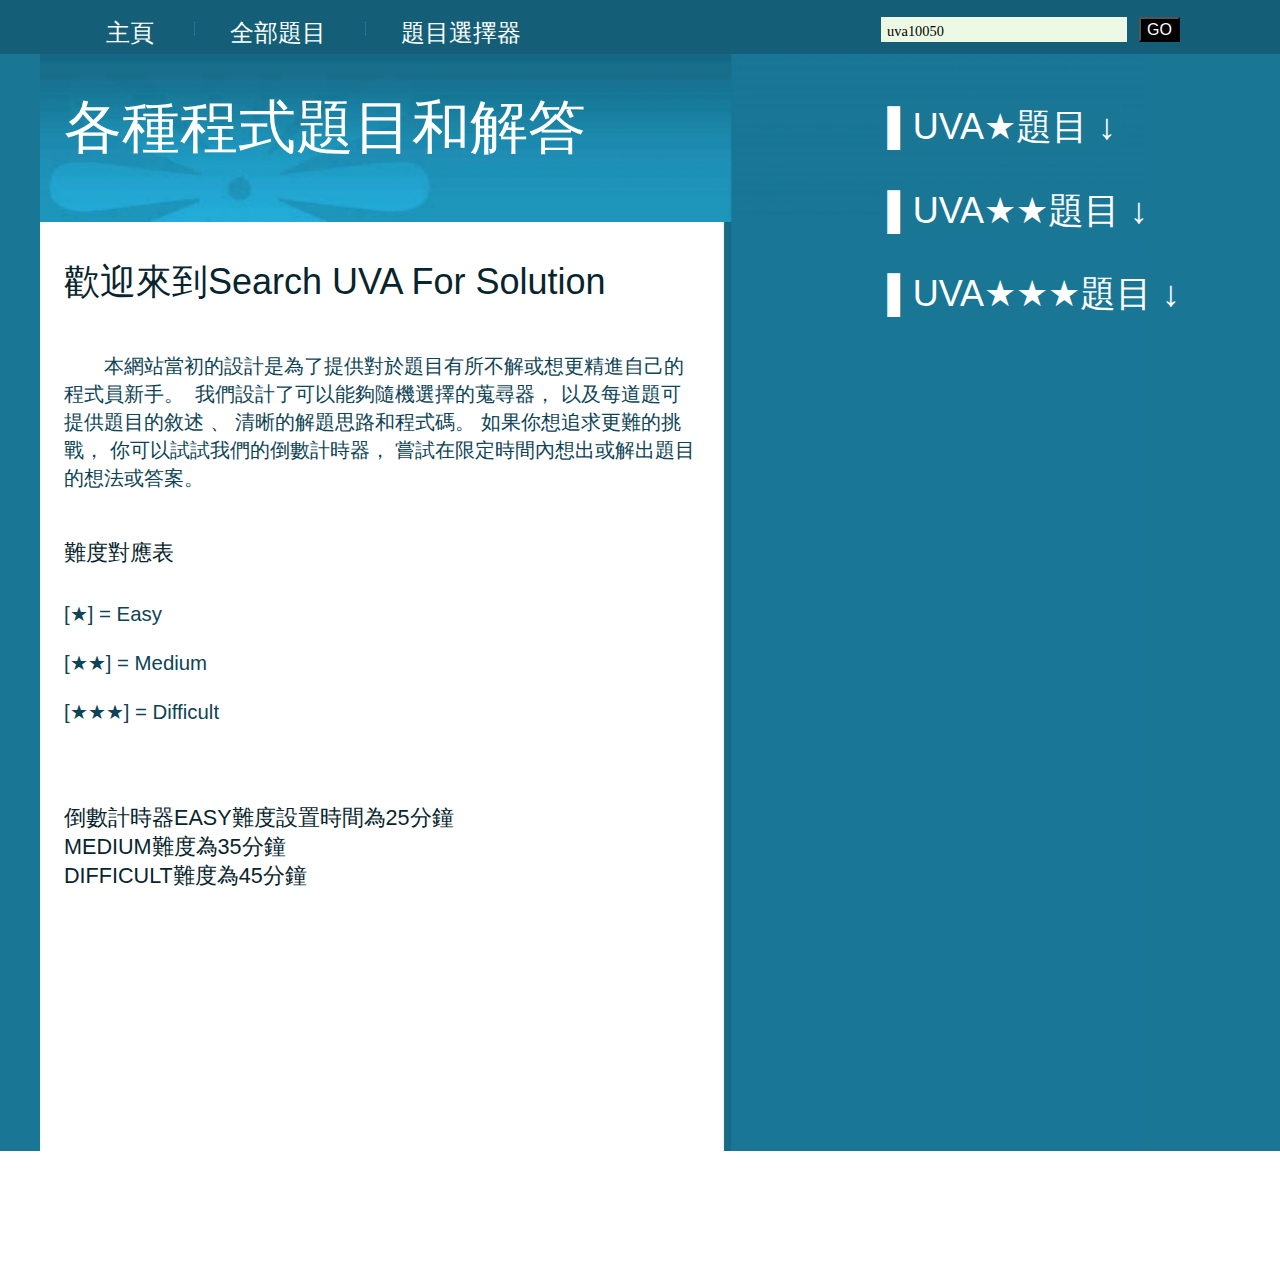
<file: index.html>
﻿<!DOCTYPE html PUBLIC "-//W3C//DTD XHTML 1.0 Strict//EN" "http://www.w3.org/TR/xhtml1/DTD/xhtml1-strict.dtd">

<html xmlns="http://www.w3.org/1999/xhtml">
<head>
	<meta http-equiv="content-type" content="text/html; charset=utf-8" />
	<title>Emblazoned by TEMPLATED</title>
	<meta name="keywords" content="" />
	<meta name="description" content="" />
	<link href="style.css" rel="stylesheet" type="text/css" media="screen" />


	<script src="https://cdnjs.cloudflare.com/ajax/libs/jquery/1.10.2/jquery.min.js"></script>
	<script src="https://code.jquery.com/jquery-3.5.1.min.js"></script>
	<script src="Script1.js"></script>
	<script>
		$(function () {
			$("#search-submit").click(function () {
				var key = $("#search-text").val();

				for (i = 0; i <= 8; i++) {
					if (key == problemSN[i]) {
						window.location.href = problemHRE[i];
					}
                    else {
                        var DEF = document.getElementById("default");
                        DEF.innerHTML = "沒有搜尋到相關結果";
                    }
				}
			
			});
		});
	</script>

	<script type="text/javascript">

	</script>
</head>
<body>
	<div id="header-wrapper">
	<div id="header">
		<div id="menu">
			<ul>
				<li><a href="#" class="first">主頁</a></li>
				<li><a href="ALLP.html">全部題目</a></li>
				<li><a href="choose.html">題目選擇器</a></li>
				
				
			</ul>
		</div>
		
		<div id="search">
			<form method="get" action="">
				<fieldset>
					<input type="text" name="s" value="uva10050" id="search-text" size="15" />
					<button type="button" id="search-submit">GO</button>					
				</fieldset>
				<p id="default" style="color:black;"></p>
			</form>
			
		</div>
		
	</div>
	</div>
	
<div id="wrapper">
	<div id="page">
	<div id="logo">
		<h1>各種程式題目和解答 </h1>
		
	</div>
	<hr />
	
	<div id="content">
		<div class="post">
			<h2 class="title"><a href="#">歡迎來到search UVA for solution</a></h2>
			<br />
			<br />
			<div class="entry">
				&nbsp;&nbsp;&nbsp;&nbsp;&nbsp;&nbsp;&nbsp;本網站當初的設計是為了提供對於題目有所不解或想更精進自己的程式員新手。&nbsp;
				我們設計了可以能夠隨機選擇的蒐尋器，&nbsp;以及每道題可提供題目的敘述&nbsp;、&nbsp;清晰的解題思路和程式碼。
				如果你想追求更難的挑戰，&nbsp;你可以試試我們的倒數計時器，&nbsp;嘗試在限定時間內想出或解出題目的想法或答案。&nbsp;
				<br />
				<br />
				<br />

				<h2>
					難度對應表<br />
				</h2>
				<br />
				<p>
					[★] =  Easy<br />
					[★★] = Medium<br />
					[★★★] = Difficult<br />
				</p>
				<br />
				<br />
				<h2>
					倒數計時器Easy難度設置時間為25分鐘<br/>
					Medium難度為35分鐘<br/>
					Difficult難度為45分鐘
				</h2>
			</div>
		</div>
		<div class="post">
			
		</div>
		<div class="post">
			
			<div class="entry">
				
			</div>
		</div>
		<br /><br />
	</div>
		
	<div id="sidebar">
		
		<button class="button1" style="border:none; color :white;  background-color:#197694; font-size:30px; outline:none">▌UVA★題目 ↓</button>
		<div class="lal">
			<div class="div1">
				<a href="index_uva10050.html" style="color:white">UVA10050</a><br /><br />
				<a href="index_uva1225.html" style="color:white">UVA1225</a><br /><br />
				<a href="#" style="color:white">UVA100</a><br /><br />
				<a href="#" style="color:white">UVA10055</a><br /><br />
				<a href="#" style="color:white">UVA00494</a><br /><br />
				<a href="#" style="color:white">UVA10696</a><br /><br />
			</div>
		</div>
		<br /><br />
		<button class="button2" style="border:none; color :white;  background-color:#197694; font-size:30px; outline:none">▌UVA★★題目 ↓</button>
		<div class="lal">
			<div class="div2">
				<a href="index_uva457.html" style="color:white">UVA457</a><br /><br />
				<a href="index_uva729.html" style="color:white">UVA729</a><br /><br />
				<a href="index_uva10954.html" style="color:white">UVA10954</a><br /><br />
				<a href="#" style="color:white">UVA10812</a><br /><br />
				<a href="#" style="color:white">UVA10696</a><br /><br />
				<a href="#" style="color:white">UVA12149</a><br /><br />
			</div>
		</div>
		<br /><br />
		<button class="button3" style="border:none; color :white;  background-color:#197694; font-size:30px; outline:none">▌UVA★★★題目 ↓</button>
		<div class="lal">
			<div class="div3">
				<a href="index_uva540.html" style="color:white">UVA540</a><br /><br />
				<a href="index_uva11389.html" style="color:white">UVA11389</a><br /><br />
				<a href="index_uva10276.html" style="color:white">UVA10276</a><br /><br />
				<a href="index_uva10815.html" style="color:white">UVA10815</a><br /><br />

			</div>
		</div>
	</div>
		
		<div style="clear: both;">&nbsp;</div>
	</div>
	</div>
	
	<div id="footer-bgcontent">
	<div id="footer">
		
	</div>
	</div>
	
</body>
</html>
</file>
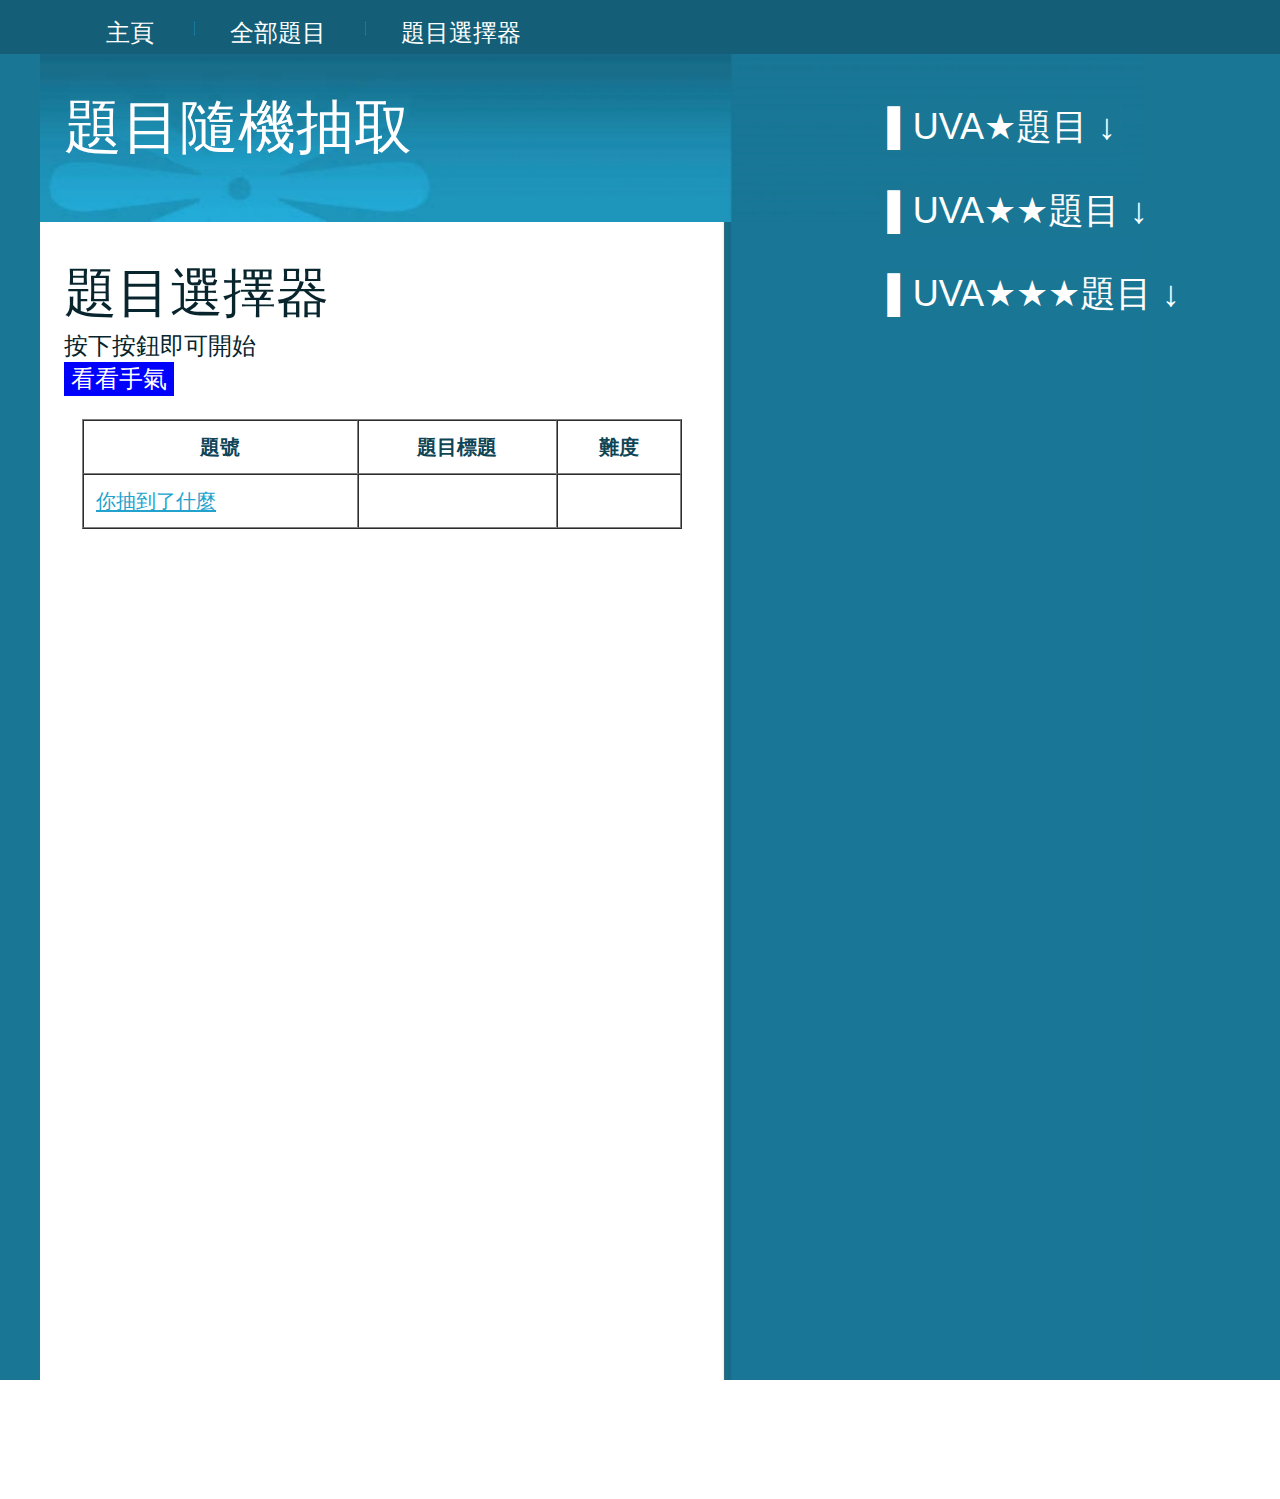
<file: choose.html>
﻿<!DOCTYPE html PUBLIC "-//W3C//DTD XHTML 1.0 Strict//EN" "http://www.w3.org/TR/xhtml1/DTD/xhtml1-strict.dtd">
 
<html xmlns="http://www.w3.org/1999/xhtml">
<head>
    <meta http-equiv="content-type" content="text/html; charset=utf-8" />
    <title>Emblazoned by TEMPLATED</title>
    <meta name="keywords" content="" />
    <meta name="description" content="" />
    <link href="style.css" rel="stylesheet" type="text/css" media="screen" />
    <style>
        .lal {
            width: 300px;
            margin: 0 auto;
            background: #197694 repeat-y left top;
            color: white;
            font-size: 15px;
        }
    </style>


    <script src="https://cdnjs.cloudflare.com/ajax/libs/jquery/1.10.2/jquery.min.js"></script>
    <script src="https://code.jquery.com/jquery-3.5.1.min.js"></script>
    <script src="Script1.js"></script>


    <script>
        $(document).ready(function () {
            $("#choose").click(function () {
                f = Math.floor(Math.random() * 9);
                document.getElementById("CH").innerHTML = problemSN[f];
                document.getElementById("CH").href = problemHRE[f];
                document.getElementById("NA").innerHTML = problemNA[f];
                document.getElementById("DI").innerHTML = problemDF[f];



            });
        });


    </script>
</head>
<body>
    <div id="header-wrapper">
        <div id="header">
            <div id="menu">
                <ul>
                    <li><a href="index.html" class="first">主頁</a></li>                 
                    <li><a href="ALLP.html">全部題目</a></li>
                    <li><a href="choose.html">題目選擇器</a></li>
                    
                    
                </ul>
            </div>
            
            
        </div>
    </div>
    
    <div id="wrapper">
        <div id="page">
            <div id="logo">
                <h1><a href="#">題目隨機抽取 </a></h1>
               
                
               
            </div>
            <hr />
            
            <div id="content">
                <h1>題目選擇器</h1>
                <h3>按下按鈕即可開始</h3>
                <button id="choose"style="border:none; color :white;  background-color:blue;font-size:20px;">看看手氣</button>
                <br />
                <br />
                <table align="center" border="1" cellpadding="10" cellspacing="0" width="500">
                    <tr><th>題號</th>  <th>題目標題</th> <th>難度</th></tr>
                    <tr><td><a href="#" id="CH">你抽到了什麼</a></td> <td><p id="NA"></p></td> <td><p id="DI"></p></td></tr>
                </table>
                <br />
                <br />
                <br />
                <br />
                <br />
                <br />
                <br />
                <br />
                <br />
                <br />
                <br />
                <br />
                <br />
                <br />
                <br />
                <br />
                <br />
                <br />
                <br />
                <br />
                <br />
                <br />
                <br />
                <br />
                <br />
                <br />
                <br />
                <br />
                <br />
                <br />
                <br />
                <br />
                <br />
                <br />
                <br />
                <br />

            </div>
          
            <div id="sidebar">
                
                <button class="button1" style="border:none; color :white;  background-color:#197694; font-size:30px; outline:none">▌UVA★題目 ↓</button>
                <div class="lal">
                    <div class="div1">
                        <a href="index_uva10050.html" style="color:white">UVA10050</a><br /><br />
                        <a href="index_uva1225.html" style="color:white">UVA1225</a><br /><br />
                        <a href="#" style="color:white">UVA100</a><br /><br />
                        <a href="#" style="color:white">UVA10055</a><br /><br />
                        <a href="#" style="color:white">UVA00494</a><br /><br />
                        <a href="#" style="color:white">UVA10696</a><br /><br />
                    </div>
                </div>
                <br /><br />
                <button class="button2" style="border:none; color :white;  background-color:#197694; font-size:30px; outline:none">▌UVA★★題目 ↓</button>
                <div class="lal">
                    <div class="div2">
                        <a href="index_uva457.html" style="color:white">UVA457</a><br /><br />
                        <a href="index_uva729.html" style="color:white">UVA729</a><br /><br />
                        <a href="index_uva10954.html" style="color:white">UVA10954</a><br /><br />
                        <a href="#" style="color:white">UVA10812</a><br /><br />
                        <a href="#" style="color:white">UVA10696</a><br /><br />
                        <a href="#" style="color:white">UVA12149</a><br /><br />
                    </div>
                </div>
                <br /><br />
                <button class="button3" style="border:none; color :white;  background-color:#197694; font-size:30px; outline:none">▌UVA★★★題目 ↓</button>
                <div class="lal">
                    <div class="div3">
                        <a href="index_uva540.html" style="color:white">UVA540</a><br /><br />
                        <a href="index_uva11389.html" style="color:white">UVA11389</a><br /><br />
                        <a href="index_uva10276.html" style="color:white">UVA10276</a><br /><br />
                        <a href="index_uva10815.html" style="color:white">UVA10815</a><br /><br />

                    </div>
                </div>
            </div>
            
            <div style="clear: both;">&nbsp;</div>
        </div>
    </div>
    
    <div id="footer-bgcontent">
       
    </div>
    
</body>
</html>
</file>
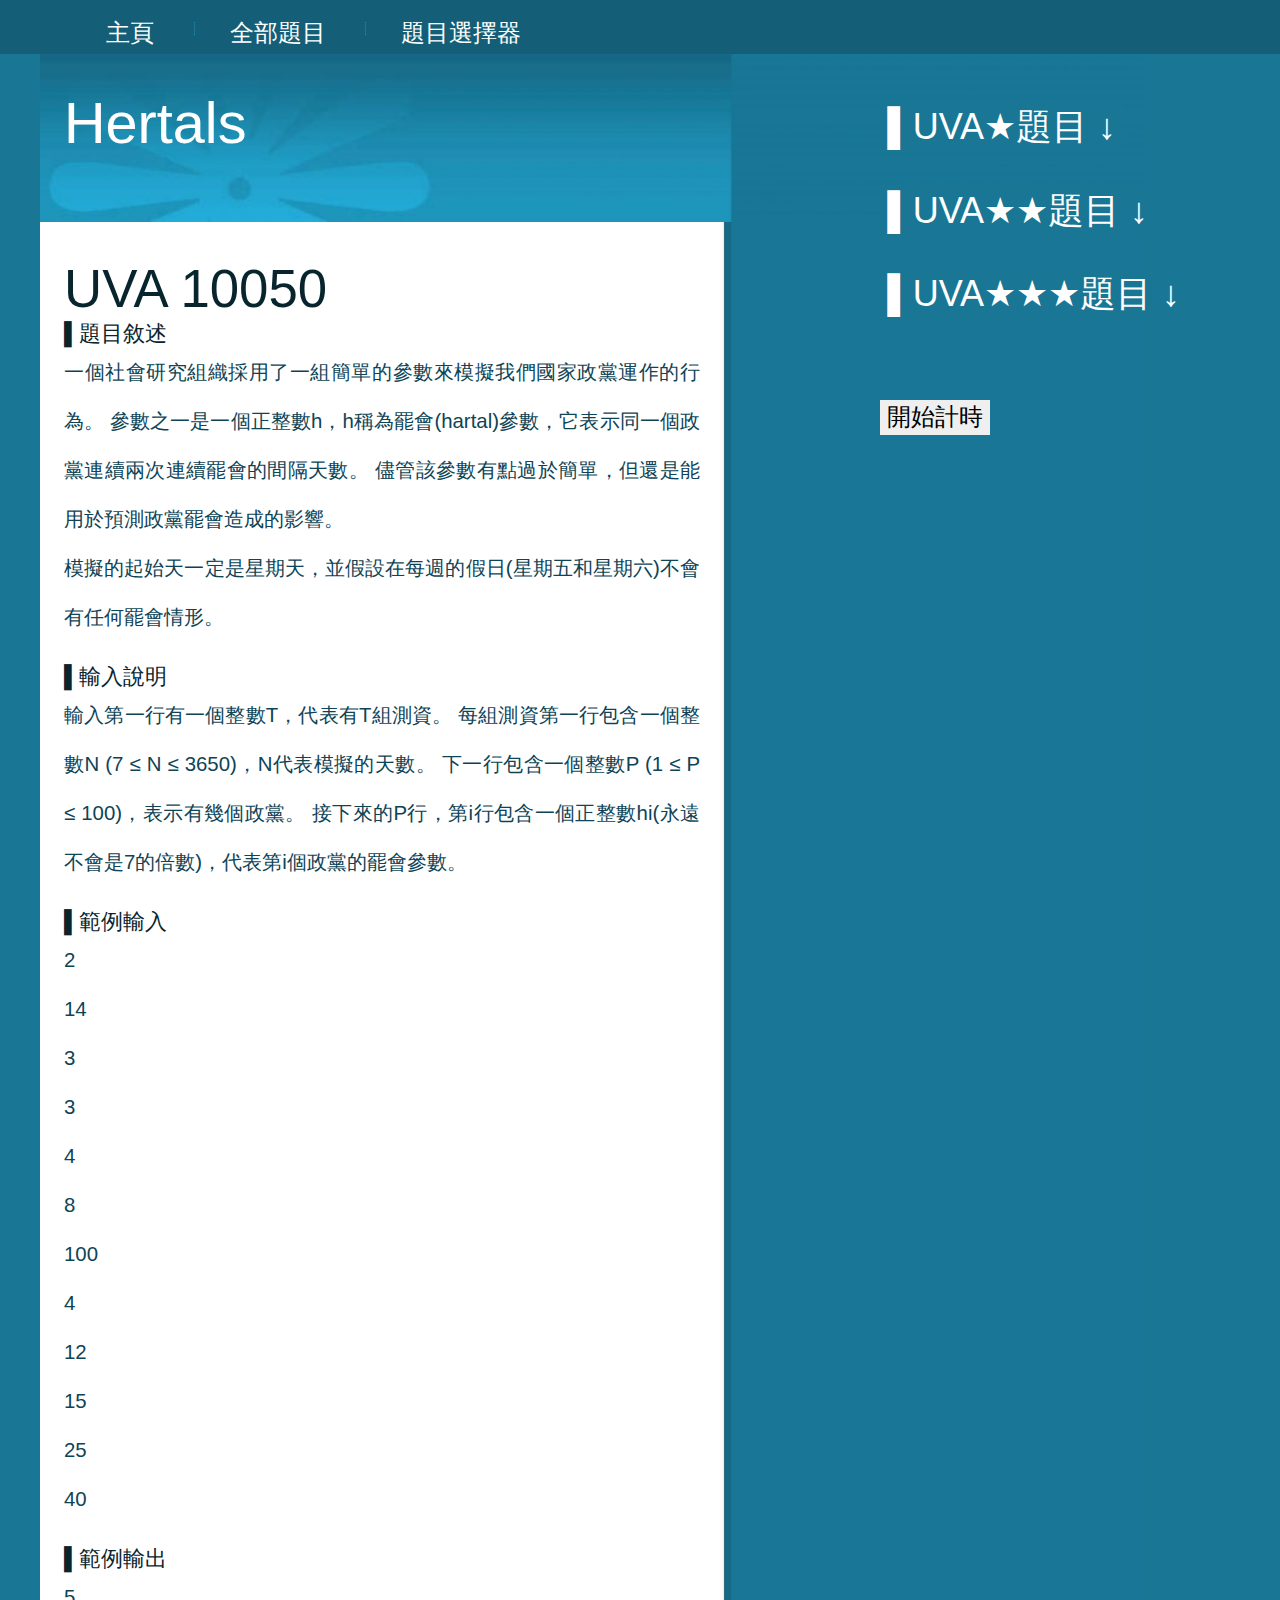
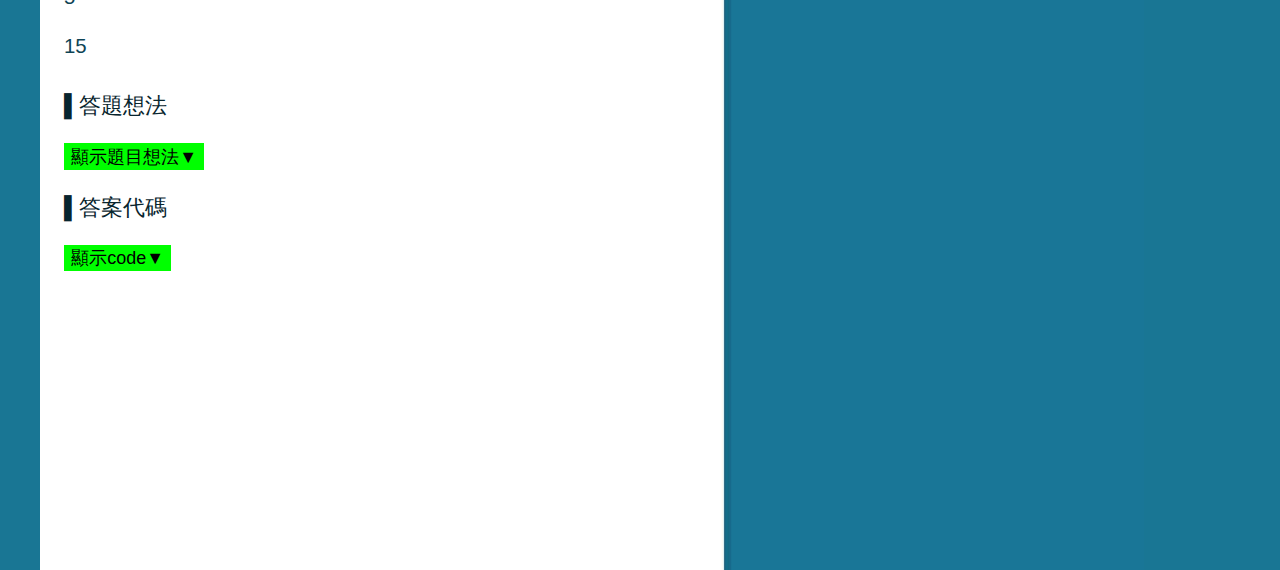
<file: index_uva10050.html>
﻿<!DOCTYPE html PUBLIC "-//W3C//DTD XHTML 1.0 Strict//EN" "http://www.w3.org/TR/xhtml1/DTD/xhtml1-strict.dtd">

<html xmlns="http://www.w3.org/1999/xhtml">
<head>
    <meta http-equiv="content-type" content="text/html; charset=utf-8" />
    <title>Emblazoned by TEMPLATED</title>
    <meta name="keywords" content="" />
    <meta name="description" content="" />
    <link href="style.css" rel="stylesheet" type="text/css" media="screen" />

    <script src="https://code.jquery.com/jquery-3.5.1.min.js"></script>
    <script src="Script1.js"></script>

    <script>
        var x = 0;
        var start = 0;
        function CON() {
            x = 1;
            var button = document.getElementById("BUT");
            var buttonP = document.getElementById("BUTP");
            var buttonS = document.getElementById("BUTS");
            var buttonR = document.getElementById("BUTR");
            buttonP.style.display = "block";
            buttonS.style.display = "block";
            buttonR.style.display = "block";
            button.style.display = "none";
        }

        function PAU() {
            x = 0;
            start = 1;
        }
        function START() {
            x = 1;
            start = 1;
        }
        function RESET() {
            time = 25 * 60;
            start = 1;
        }

        var time = 25 * 60;
        function CountDown() {
            if (time >= 0) {
                sec = Math.floor(time % 60);
                min = Math.floor(time / 60);

                information = min + "分" + sec + "秒" + "時間結束";
                if (x == 1 || start == 1) {
                    document.getElementById("TI").innerHTML = information;
                }
                if (x == 1) {
                    --time;
                }
            } else {
                clearInterval(TI);
                document.getElementById("TI").innerHTML = "時間結束";
            }
        }
        TI = setInterval("CountDown()", 1000);
    </script>
</head>
<body>
    <div id="header-wrapper">
        <div id="header">
            <div id="menu">
                <ul>
                    <li><a href="index.html" class="first">主頁</a></li>
                    <li><a href="ALLP.html">全部題目</a></li>
                    <li><a href="choose.html">題目選擇器</a></li>
                    
                </ul>
            </div>
            

        </div>
    </div>

    <div id="wrapper">
        <div id="page">
            <div id="logo">
                <h1>Hertals</h1>

            </div>
            <hr />

            <div id="content">
                <h1>UVA 10050</h1>
                <h2>▌題目敘述</h2>
                <p>
                    一個社會研究組織採用了一組簡單的參數來模擬我們國家政黨運作的行為。
                    參數之一是一個正整數h，h稱為罷會(hartal)參數，它表示同一個政黨連續兩次連續罷會的間隔天數。
                    儘管該參數有點過於簡單，但還是能用於預測政黨罷會造成的影響。<br />
                    模擬的起始天一定是星期天，並假設在每週的假日(星期五和星期六)不會有任何罷會情形。
                </p>
                <h2>▌輸入說明</h2>
                <p>
                    輸入第一行有一個整數T，代表有T組測資。
                    每組測資第一行包含一個整數N (7 ≤ N ≤ 3650)，N代表模擬的天數。
                    下一行包含一個整數P (1 ≤ P ≤ 100)，表示有幾個政黨。
                    接下來的P行，第i行包含一個正整數hi(永遠不會是7的倍數)，代表第i個政黨的罷會參數。
                </p>
                <h2>▌範例輸入</h2>
                <p>
                    2<br />
                    14<br />
                    3<br />
                    3<br />
                    4<br />
                    8<br />
                    100<br />
                    4<br />
                    12<br />
                    15<br />
                    25<br />
                    40
                </p>
                <h2>▌範例輸出</h2>
                <p>
                    5<br />
                    15
                </p>
                <h2>▌答題想法</h2>
                <br />
                <div id="lala">
                    <pre id="divM">
/*
 題目想法:
 因為總天數的範圍小於3650，所以我們可以枚舉所有天數的情況
把損失掉的天數加起來，並且除去遇到假日時的情況
*/
                    </pre>
                </div>
                <button id="buttonM" style="border:none; color :black;  background-color:#00FF00; font-size:15px; outline:none">顯示題目想法▼</button>
                <br />
                <br />
                <h2>▌答案代碼</h2>
                <div id="la">

                    <pre id="div1">


#include &ltiostream&gt
#include &ltvector&gt
using namespace std;

int main() {
int case_number, days, party_num, cnt1, cnt2;
cin >> case_number;
for (int i = 0; i < case_number; i++) {
cnt = 0;
cin >> days >> party_num;
vector&ltint&gt day(days + 1, 1); //所有天數
vector&ltint&gt me(party_num, 0); //每個政黨放假的頻率
for (int j = 0; j < party_num; j++) {
	cin >> me[j];
}
for (auto i : me) {
	for (cnt1 = i; cnt1 <= days;) { //把每一天都跑一次
	 if (cnt1 % 7 != 0 && cnt1 % 7 != 6) { //除去假日情況
	   day[cnt1] = 0;
		}
		cnt1 += i; //政黨每隔n天停工一次
                    同理 n+n n+n+n也都停工
		}
		}
	for (int j = 1; j <= days; j++) {
	 if (!day[j]) cnt2++; //如果當天停工就累加計數器
	}
	cout << cnt2 << endl;
	}
}

                    
                    </pre>
                </div>
                <br />
                <button id="button1" style="border:none; color :black;  background-color:#00FF00; font-size:15px; outline:none">顯示code▼</button>
                <br />
                <br />
                <br />
                <br />
                <br />
                <br />
                <br />
                <br />
                <br />
                <br />
                <br />
                <br />
                <br />

            </div>

            <div id="sidebar">
                <button class="button1" style="border:none; color :white;  background-color:#197694; font-size:30px; outline:none">▌UVA★題目 ↓</button>
                <div class="lal">
                    <div class="div1">
                        <a href="index_uva10050.html" style="color:white">UVA10050</a><br /><br />
                        <a href="index_uva1225.html" style="color:white">UVA1225</a><br /><br />
                        <a href="#" style="color:white">UVA100</a><br /><br />
                        <a href="#" style="color:white">UVA10055</a><br /><br />
                        <a href="#" style="color:white">UVA00494</a><br /><br />
                        <a href="#" style="color:white">UVA10696</a><br /><br />
                    </div>
                </div>
                <br /><br />
                <button class="button2" style="border:none; color :white;  background-color:#197694; font-size:30px; outline:none">▌UVA★★題目 ↓</button>
                <div class="lal">
                    <div class="div2">
                        <a href="index_uva457.html" style="color:white">UVA457</a><br /><br />
                        <a href="index_uva729.html" style="color:white">UVA729</a><br /><br />
                        <a href="index_uva10954.html" style="color:white">UVA10954</a><br /><br />
                        <a href="#" style="color:white">UVA10812</a><br /><br />
                        <a href="#" style="color:white">UVA10696</a><br /><br />
                        <a href="#" style="color:white">UVA12149</a><br /><br />
                    </div>
                </div>
                <br /><br />
                <button class="button3" style="border:none; color :white;  background-color:#197694; font-size:30px; outline:none">▌UVA★★★題目 ↓</button>
                <div class="lal">
                    <div class="div3">
                        <a href="index_uva540.html" style="color:white">UVA540</a><br /><br />
                        <a href="index_uva11389.html" style="color:white">UVA11389</a><br /><br />
                        <a href="index_uva10276.html" style="color:white">UVA10276</a><br /><br />
                        <a href="index_uva10815.html" style="color:white">UVA10815</a><br /><br />

                    </div>
                </div>
                <br />
                <br />
                <br />
                <br />
                <br />
                <form>
                    <button type="button" id="BUT" onClick="CON()" style="border:none; color :black;  font-size:20px;">開始計時</button>
                    <p id="TI" style="color:white;font-size:30px"></p>
                </form>
                <button type="button" id="BUTP" onclick="PAU()" style="border:none; color :black;  font-size:20px; display:none; ">暫停計時</button>
                <button type="button" id="BUTS" onclick="START()" style="border:none; color :black;  font-size:20px; display:none; ">開始計時</button>
                <button type="button" id="BUTR" onclick="RESET()" style="border:none; color :black;  font-size:20px; display:none; ">重置時間</button>
            </div>
            
            <div style="clear: both;">&nbsp;</div>
        </div>
    </div>

</body>
</html>
</file>
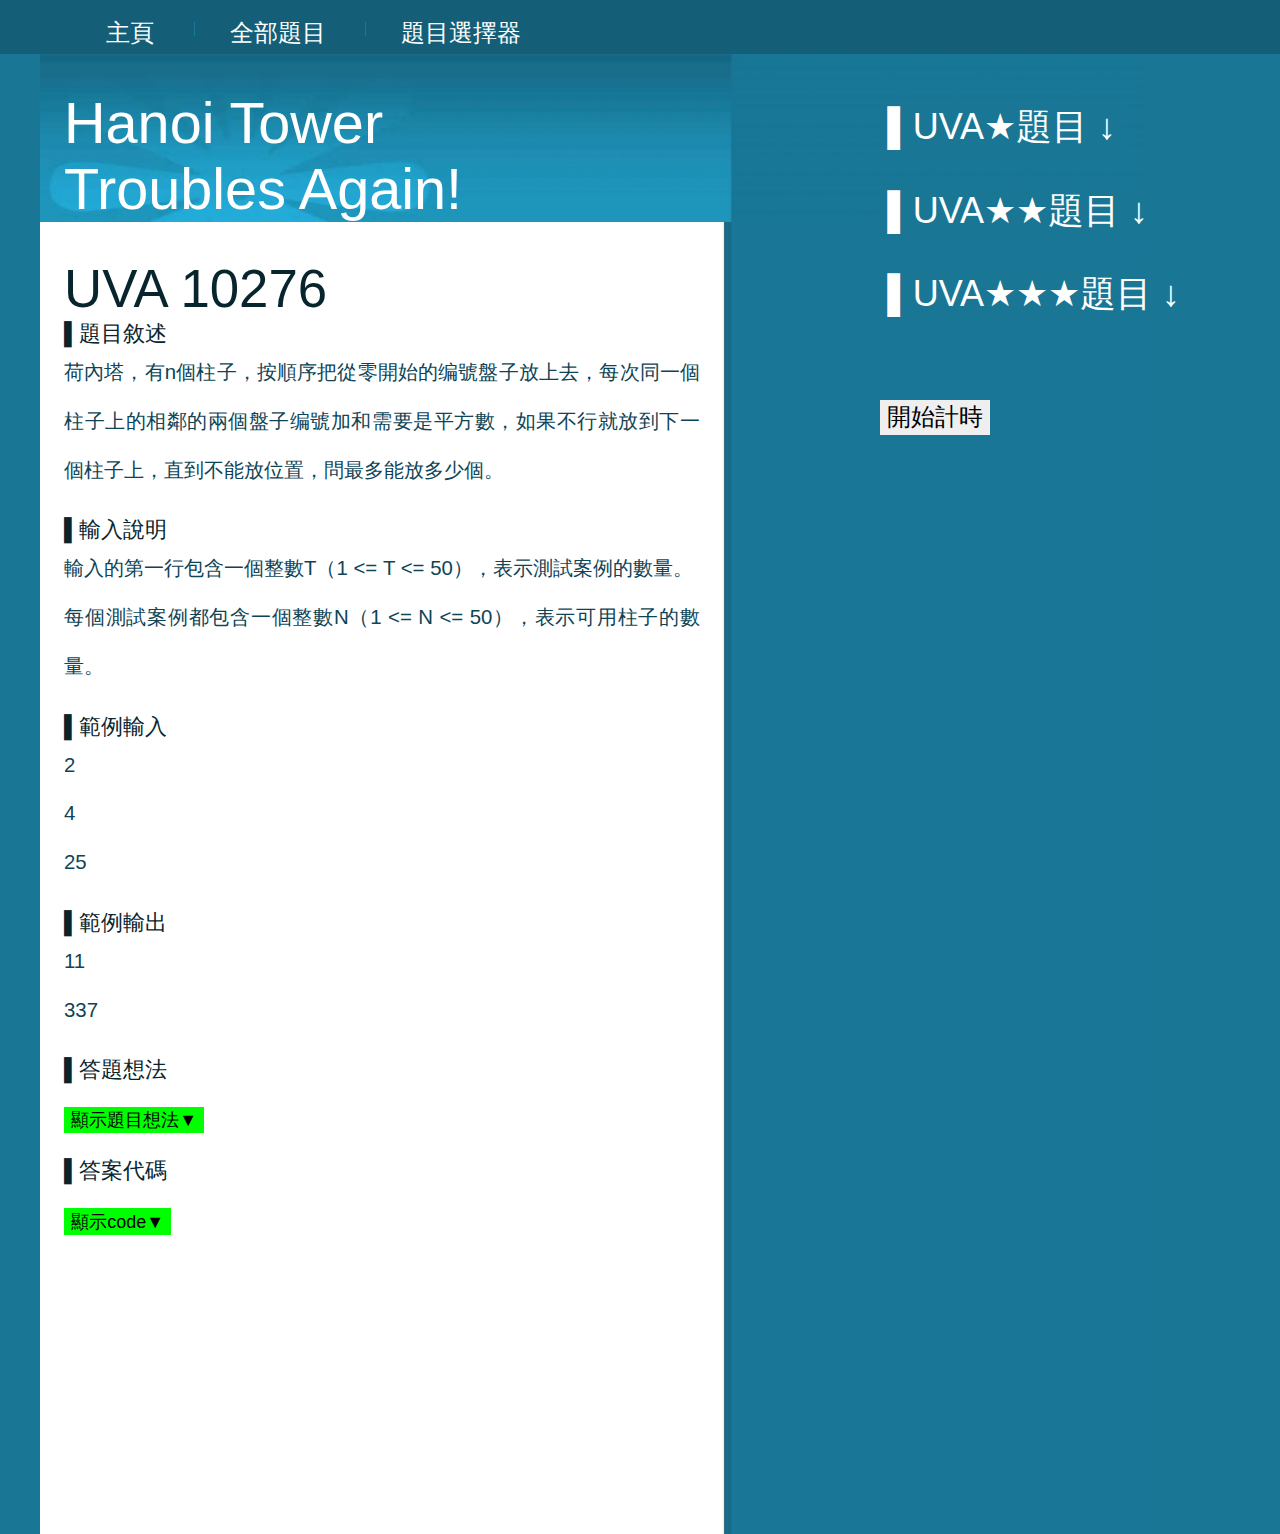
<file: index_uva10276.html>
﻿<!DOCTYPE html PUBLIC "-//W3C//DTD XHTML 1.0 Strict//EN" "http://www.w3.org/TR/xhtml1/DTD/xhtml1-strict.dtd">

<html xmlns="http://www.w3.org/1999/xhtml">
<head>
	<meta http-equiv="content-type" content="text/html; charset=utf-8" />
	<title>Emblazoned by TEMPLATED</title>
	<meta name="keywords" content="" />
	<meta name="description" content="" />
	<link href="style.css" rel="stylesheet" type="text/css" media="screen" />


	<script src="https://code.jquery.com/jquery-3.5.1.min.js"></script>
	<script src="Script1.js"></script>

	<script>
        var x = 0;
        var start = 0;
        function CON() {
            x = 1;
            var button = document.getElementById("BUT");
            var buttonP = document.getElementById("BUTP");
            var buttonS = document.getElementById("BUTS");
            var buttonR = document.getElementById("BUTR");
            buttonP.style.display = "block";
            buttonS.style.display = "block";
            buttonR.style.display = "block";
            button.style.display = "none";
        }

        function PAU() {
            x = 0;
            start = 1;
        }
        function START() {
            x = 1;
            start = 1;
        }
        function RESET() {
            time = 45 * 60;
            start = 1;
        }

        var time = 45 * 60;
        function CountDown() {
            if (time >= 0) {
                sec = Math.floor(time % 60);
                min = Math.floor(time / 60);

                information = min + "分" + sec + "秒" + "時間結束";
                if (x == 1 || start == 1) {
                    document.getElementById("TI").innerHTML = information;
                }
                if (x == 1) {
                    --time;
                }
            } else {
                clearInterval(TI);
                document.getElementById("TI").innerHTML = "時間結束";
            }
        }
        TI = setInterval("CountDown()", 1000);
	</script>
</head>
<body>
	<div id="header-wrapper">
		<div id="header">
			<div id="menu">
				<ul>
					<li><a href="index.html" class="first">主頁</a></li>
					<li><a href="ALLP.html">全部題目</a></li>
					<li><a href="choose.html">題目選擇器</a></li>
					
				</ul>
			</div>
			

		</div>
	</div>
	
	<div id="wrapper">
		<div id="page">
			<div id="logo">
				<h1>Hanoi Tower<br /> 
				Troubles Again!</h1>

			</div>
			<hr />
			
			<div id="content">
				<h1>UVA 10276</h1>
				<h2>▌題目敘述</h2>
				<p>
					荷內塔，有n個柱子，按順序把從零開始的编號盤子放上去，每次同一個柱子上的相鄰的兩個盤子编號加和需要是平方數，如果不行就放到下一個柱子上，直到不能放位置，問最多能放多少個。
				</p>
				<h2>▌輸入說明</h2>
				<p>
					輸入的第一行包含一個整數T（1 <= T <= 50），表示測試案例的數量。 <br />
					每個測試案例都包含一個整數N（1 <= N <= 50），表示可用柱子的數量。
				</p>
				<h2>▌範例輸入</h2>
				<p>
					2<br />
					4<br />
					25
				</p>
				<h2>▌範例輸出</h2>
				<p>
					11<br />
					337
				</p>
				<h2>▌答題想法</h2>
				<br />
				<div id="lala">
					<pre id="divM">
/*
題目想法:
看起來很像是可以找規律的題目，
而他確實可以找規律，但並不必要
所以就直接用greedy模擬情形就好

如果可以在一個有放球的管子上放球那就直接放
如果不行，就找一個空管子放球
直到沒辦法放球
*/
                    </pre>
				</div>
				<button id="buttonM" style="border:none; color :black;  background-color:#00FF00; font-size:15px; outline:none">顯示題目想法▼</button>
				<br />
				<br />
				<h2>▌答案代碼</h2>
				<div id="la">
					<pre id="div1" style="display: none;">
                    

#include &ltiostream&gt
#include &ltqueue&gt
using namespace std;
bool issq(int a,int b){ //檢查a+b是否是平方數
return fabs(sqrt(a+b)-(int)sqrt(a+b))&lt=1e-6;
}
int main() {
int case_number,num,cnt;
bool flag;
cin&gt&gtcase_number;
while(case_number--){
cnt=0;
cin&gt&gtnum;
deque&ltdeque&ltint&gt&gt peg(num);
while(1){
flag=false; //紀錄目前有沒有球被推入管子
for(int i=0;i&ltnum;i++){ //跑遍所有管子
if(!peg[i].empty()){ //如果管子不是空的
if(issq(peg[i].back(),cnt)){ //滿足上+下是一個平方數
peg[i].push_back(cnt); //把球推入管子
cnt++;
flag=true; //有球被推入
break;
					}
				}
			}
if(!flag){
for(int i=0;i&ltnum;i++){ //如果沒有球能疊在球上
if(peg[i].empty()){ //就找一個空管子疊上去
peg[i].push_back(cnt);
cnt++;
flag=true; //有球被推入
break;
					}
				}
			}
if(!flag){ //如果沒辦法放球了就停止
break;
			}
		}
cout&lt&ltcnt-1&lt&ltendl;
	}
}

                                    

                   </pre>
				</div>
				<br />
				<button id="button1" style="border:none; color :black;  background-color:#00FF00; font-size:15px; outline:none">顯示code▼</button>
				<br />
				<br />
				<br />
				<br />
				<br />
				<br />
				<br />
				<br />
				<br />
				<br />
				<br />
				<br />
				<br />

			</div>
			
			<div id="sidebar">
				<button class="button1" style="border:none; color :white;  background-color:#197694; font-size:30px; outline:none">▌UVA★題目 ↓</button>
				<div class="lal">
					<div class="div1">
						<a href="index_uva10050.html" style="color:white">UVA10050</a><br /><br />
						<a href="index_uva1225.html" style="color:white">UVA1225</a><br /><br />
						<a href="#" style="color:white">UVA100</a><br /><br />
						<a href="#" style="color:white">UVA10055</a><br /><br />
						<a href="#" style="color:white">UVA00494</a><br /><br />
						<a href="#" style="color:white">UVA10696</a><br /><br />
					</div>
				</div>
				<br /><br />
				<button class="button2" style="border:none; color :white;  background-color:#197694; font-size:30px; outline:none">▌UVA★★題目 ↓</button>
				<div class="lal">
					<div class="div2">
						<a href="index_uva457.html" style="color:white">UVA457</a><br /><br />
						<a href="index_uva729.html" style="color:white">UVA729</a><br /><br />
						<a href="index_uva10954.html" style="color:white">UVA10954</a><br /><br />
						<a href="#" style="color:white">UVA10812</a><br /><br />
						<a href="#" style="color:white">UVA10696</a><br /><br />
						<a href="#" style="color:white">UVA12149</a><br /><br />
					</div>
				</div>
				<br /><br />
				<button class="button3" style="border:none; color :white;  background-color:#197694; font-size:30px; outline:none">▌UVA★★★題目 ↓</button>
				<div class="lal">
					<div class="div3">
						<a href="index_uva540.html" style="color:white">UVA540</a><br /><br />
						<a href="index_uva11389.html" style="color:white">UVA11389</a><br /><br />
						<a href="index_uva10276.html" style="color:white">UVA10276</a><br /><br />
						<a href="index_uva10815.html" style="color:white">UVA10815</a><br /><br />

					</div>
				</div>

				<br />
				<br />
				<br />
				<br />
				<br />
				<form>
					<button type="button" onClick="CON()" id="BUT" style="border:none; color :black;  font-size:20px;">開始計時</button>

					<p id="TI" style="color:white;font-size:30px"></p>
				</form>

				<button type="button" id="BUTP" onclick="PAU()" style="border:none; color :black;  font-size:20px; display:none; ">暫停時間</button>
				<button type="button" id="BUTS" onclick="START()" style="border:none; color :black;  font-size:20px; display:none; ">開始時間</button>
				<button type="button" id="BUTR" onclick="RESET()" style="border:none; color :black;  font-size:20px; display:none; ">重置時間</button>
			</div>
			
			<div style="clear: both;">&nbsp;</div>
		</div>
	</div>

</body>
</html>
</file>
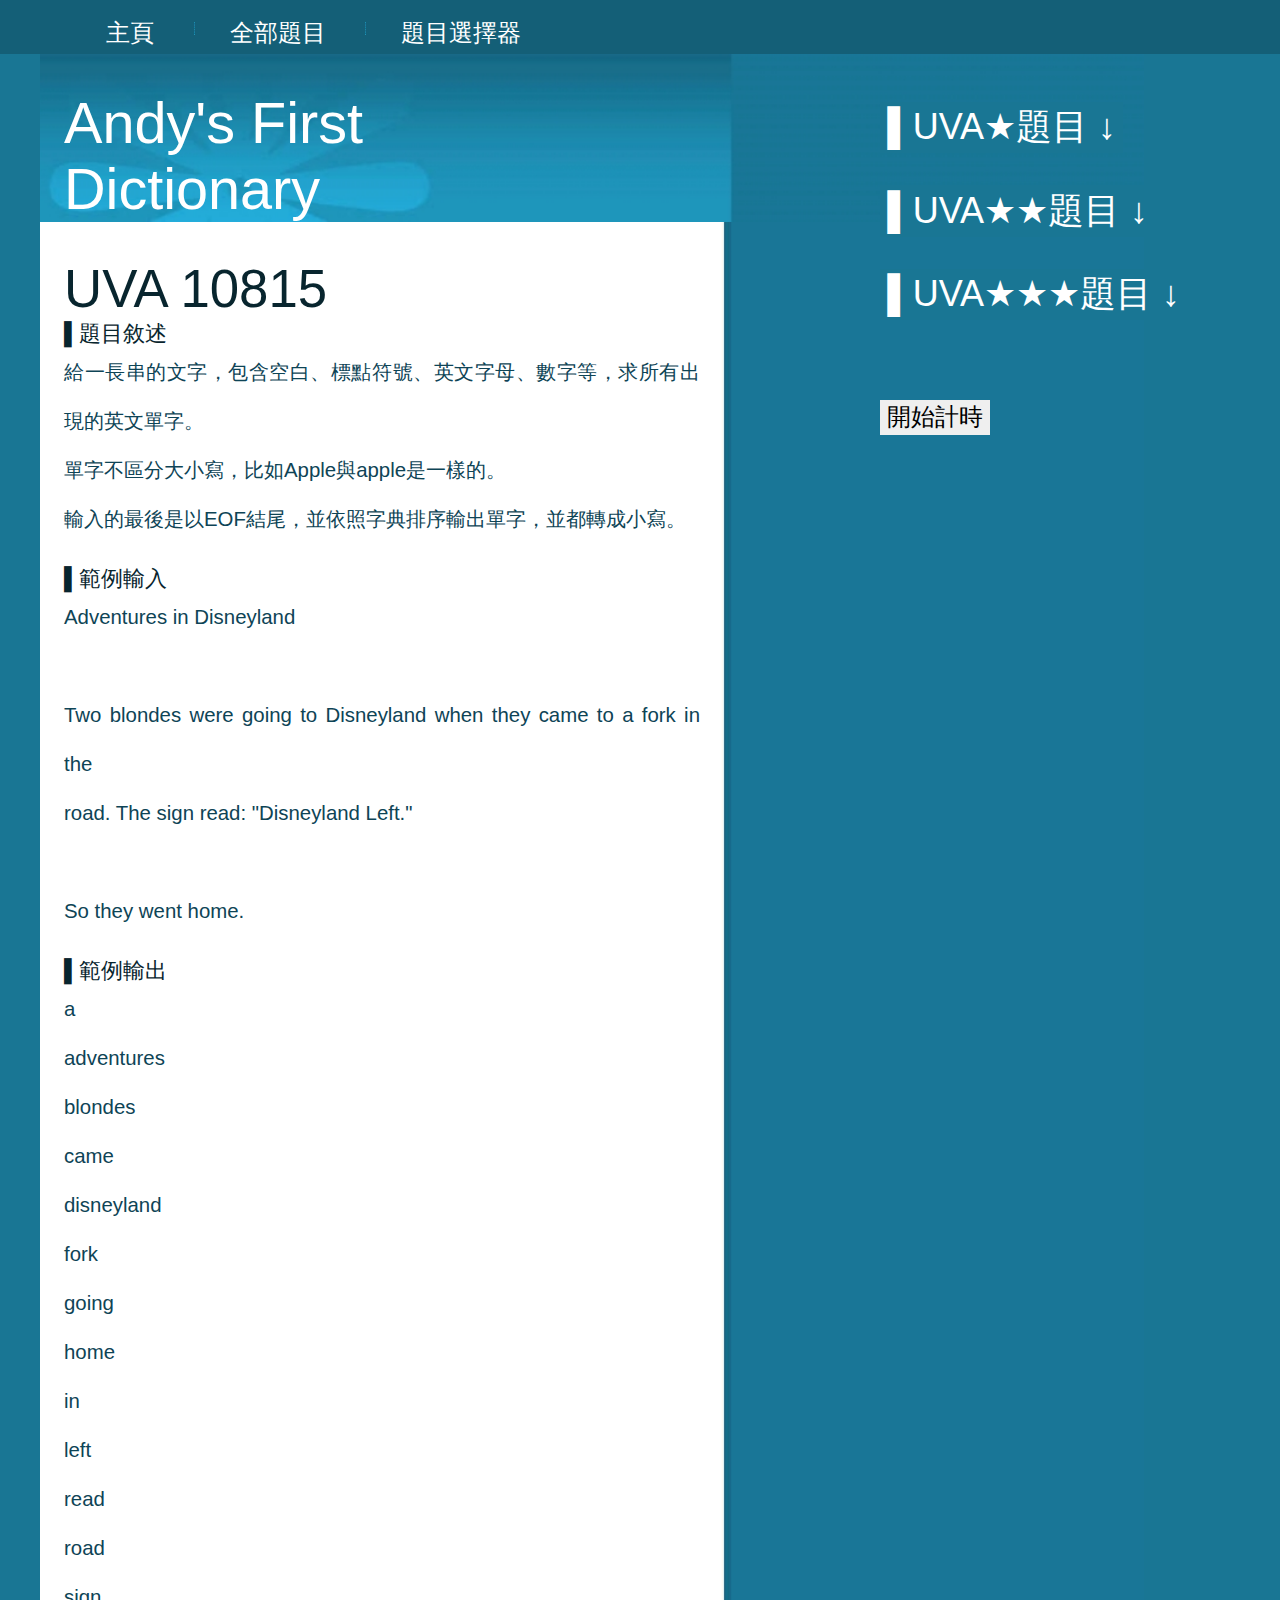
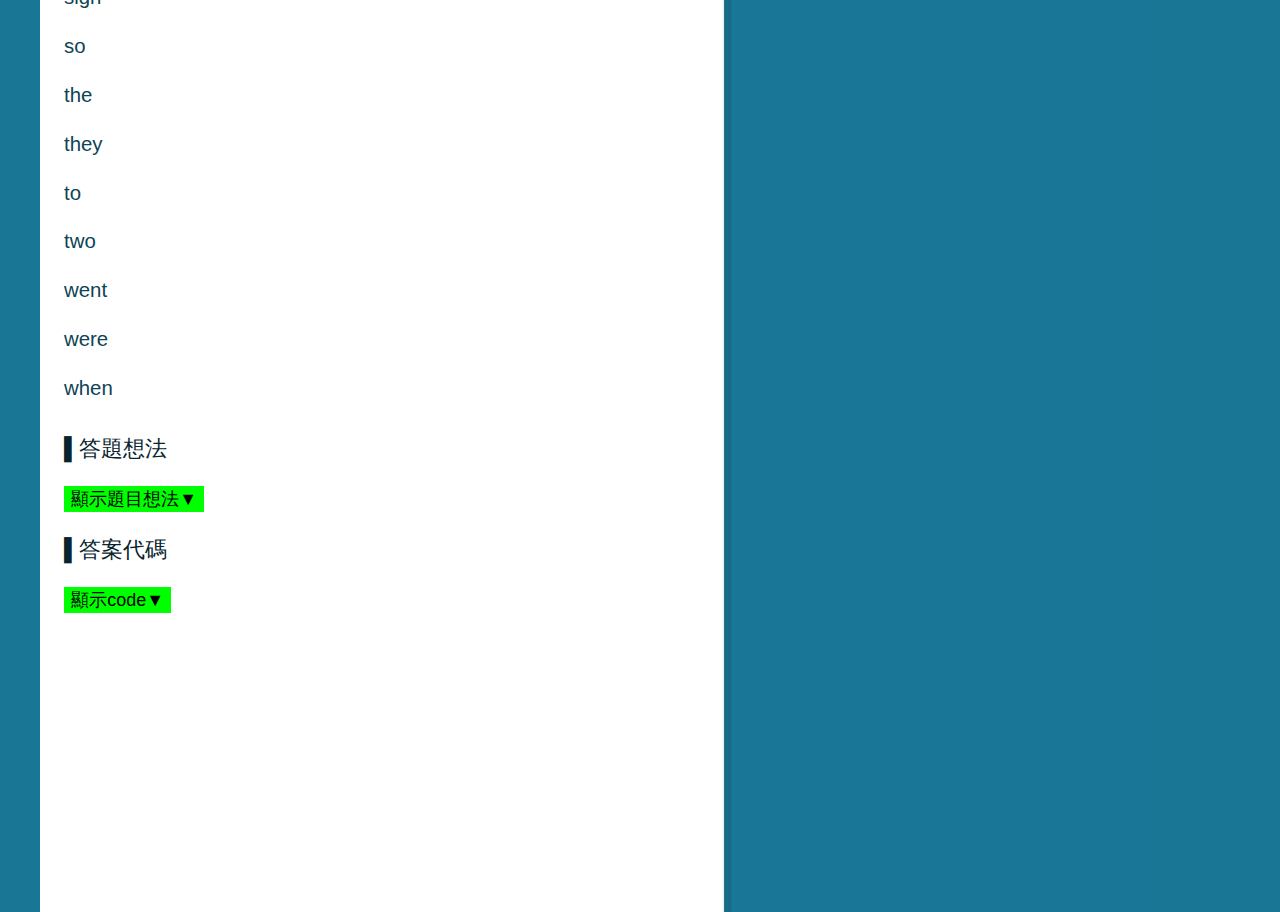
<file: index_uva10815.html>
﻿<!DOCTYPE html PUBLIC "-//W3C//DTD XHTML 1.0 Strict//EN" "http://www.w3.org/TR/xhtml1/DTD/xhtml1-strict.dtd">

<html xmlns="http://www.w3.org/1999/xhtml">
<head>
	<meta http-equiv="content-type" content="text/html; charset=utf-8" />
	<title>Emblazoned by TEMPLATED</title>
	<meta name="keywords" content="" />
	<meta name="description" content="" />
	<link href="style.css" rel="stylesheet" type="text/css" media="screen" />


	<script src="https://code.jquery.com/jquery-3.5.1.min.js"></script>
	<script src="Script1.js"></script>

	<script>
        var x = 0;
        var start = 0;
        function CON() {
            x = 1;
            var button = document.getElementById("BUT");
            var buttonP = document.getElementById("BUTP");
            var buttonS = document.getElementById("BUTS");
            var buttonR = document.getElementById("BUTR");
            buttonP.style.display = "block";
            buttonS.style.display = "block";
            buttonR.style.display = "block";
            button.style.display = "none";
        }

        function PAU() {
            x = 0;
            start = 1;
        }
        function START() {
            x = 1;
            start = 1;
        }
        function RESET() {
            time = 45 * 60;
            start = 1;
        }

        var time = 45 * 60;
        function CountDown() {
            if (time >= 0) {
                sec = Math.floor(time % 60);
                min = Math.floor(time / 60);

                information = min + "分" + sec + "秒" + "時間結束";
                if (x == 1 || start == 1) {
                    document.getElementById("TI").innerHTML = information;
                }
                if (x == 1) {
                    --time;
                }
            } else {
                clearInterval(TI);
                document.getElementById("TI").innerHTML = "時間結束";
            }
        }
        TI = setInterval("CountDown()", 1000);
	</script>
</head>
<body>
	<div id="header-wrapper">
		<div id="header">
			<div id="menu">
				<ul>
					<li><a href="index.html" class="first">主頁</a></li>
					<li><a href="ALLP.html">全部題目</a></li>
					<li><a href="choose.html">題目選擇器</a></li>
					
				</ul>
			</div>
			

		</div>
	</div>
	
	<div id="wrapper">
		<div id="page">
			<div id="logo">
				<h1>Andy's First <br />
				Dictionary</h1>

			</div>
			<hr />
			
			<div id="content">
				<h1>UVA 10815</h1>
				<h2>▌題目敘述</h2>
				<p>
					給一長串的文字，包含空白、標點符號、英文字母、數字等，求所有出現的英文單字。<br />
					單字不區分大小寫，比如Apple與apple是一樣的。<br />
					輸入的最後是以EOF結尾，並依照字典排序輸出單字，並都轉成小寫。
				</p>
				</p>
				<h2>▌範例輸入</h2>
				<p>
					Adventures in Disneyland<br />
					<br />
					Two blondes were going to Disneyland when they came to a fork in the<br />
					road. The sign read: "Disneyland Left."<br />
					<br />
					So they went home.
				</p>
				<h2>▌範例輸出</h2>
				<p>
					a<br />
					adventures<br />
					blondes<br />
					came<br />
					disneyland<br />
					fork<br />
					going<br />
					home<br />
					in<br />
					left<br />
					read<br />
					road<br />
					sign<br />
					so<br />
					the<br />
					they<br />
					to<br />
					two<br />
					went<br />
					were<br />
					when
				</p>
				<h2>▌答題想法</h2>
				<br />
				<div id="lala">
					<pre id="divM">
/*
題目想法:
把每個單字輸入到字典裡，不含標點符號
因此使用字元去輸入會比字串來的方便 (ex. i[i],;j會不好做字串拆解)
接著這題需要使用一個良好的資料結構，因為不能重複，
以及需要以字典序排序，所以set會是一個很剛好的資料結構(tree)
然後就是判斷是否是一個合法的字串，插入set
再輸出就是答案了
*/
                    </pre>
				</div>
				<button id="buttonM" style="border:none; color :black;  background-color:#00FF00; font-size:15px; outline:none">顯示題目想法▼</button>
				<br />
				<br />
				<h2>▌答案代碼</h2>
				<div id="la">
					<pre id="div1" style="display: none;">
                    

#include &ltiostream&gt
#include &ltvector&gt
#include &ltalgorithm&gt
#include &ltstring&gt
#include &ltset&gt
#include &ltcstdio&gt
#include &ltcctype&gt
using namespace std;
int main() {
char ch;
string str="";
set&ltstring&gt dictionary;
while(scanf("%c",&ch)!=EOF){
if(isalpha(ch)) str+=tolower(ch); //是否是一個英文字母
else{
if(str!=""){ //不是字母也不是空字串時輸入dictionary
dictionary.insert(str);
str="";
			}
		}
	}
for(auto i : dictionary){ //把元素從set裡一個一個拿出來
cout&lt&lti&lt&ltendl;
	}
}

                                    

                    </pre>
				</div>
				<br />
				<button id="button1" style="border:none; color :black;  background-color:#00FF00; font-size:15px; outline:none">顯示code▼</button>
				<br />
				<br />
				<br />
				<br />
				<br />
				<br />
				<br />
				<br />
				<br />
				<br />
				<br />
				<br />
				<br />

			</div>
			
			<div id="sidebar">
				<button class="button1" style="border:none; color :white;  background-color:#197694; font-size:30px; outline:none">▌UVA★題目 ↓</button>
				<div class="lal">
					<div class="div1">
						<a href="index_uva10050.html" style="color:white">UVA10050</a><br /><br />
						<a href="index_uva1225.html" style="color:white">UVA1225</a><br /><br />
						<a href="#" style="color:white">UVA100</a><br /><br />
						<a href="#" style="color:white">UVA10055</a><br /><br />
						<a href="#" style="color:white">UVA00494</a><br /><br />
						<a href="#" style="color:white">UVA10696</a><br /><br />
					</div>
				</div>
				<br /><br />
				<button class="button2" style="border:none; color :white;  background-color:#197694; font-size:30px; outline:none">▌UVA★★題目 ↓</button>
				<div class="lal">
					<div class="div2">
						<a href="index_uva457.html" style="color:white">UVA457</a><br /><br />
						<a href="index_uva729.html" style="color:white">UVA729</a><br /><br />
						<a href="index_uva10954.html" style="color:white">UVA10954</a><br /><br />
						<a href="#" style="color:white">UVA10812</a><br /><br />
						<a href="#" style="color:white">UVA10696</a><br /><br />
						<a href="#" style="color:white">UVA12149</a><br /><br />
					</div>
				</div>
				<br /><br />
				<button class="button3" style="border:none; color :white;  background-color:#197694; font-size:30px; outline:none">▌UVA★★★題目 ↓</button>
				<div class="lal">
					<div class="div3">
						<a href="index_uva540.html" style="color:white">UVA540</a><br /><br />
						<a href="index_uva11389.html" style="color:white">UVA11389</a><br /><br />
						<a href="index_uva10276.html" style="color:white">UVA10276</a><br /><br />
						<a href="index_uva10815.html" style="color:white">UVA10815</a><br /><br />

					</div>
				</div>

				<br />
				<br />
				<br />
				<br />
				<br />
				<form>
					<button type="button" onClick="CON()" id="BUT" style="border:none; color :black;  font-size:20px;">開始計時</button>

					<p id="TI" style="color:white;font-size:30px"></p>
				</form>
				<button type="button" id="BUTP" onclick="PAU()" style="border:none; color :black;  font-size:20px; display:none; ">暫停時間</button>
				<button type="button" id="BUTS" onclick="START()" style="border:none; color :black;  font-size:20px; display:none; ">開始時間</button>
				<button type="button" id="BUTR" onclick="RESET()" style="border:none; color :black;  font-size:20px; display:none; ">重置時間</button>
			</div>
			
			<div style="clear: both;">&nbsp;</div>
		</div>
	</div>

</body>
</html>
</file>
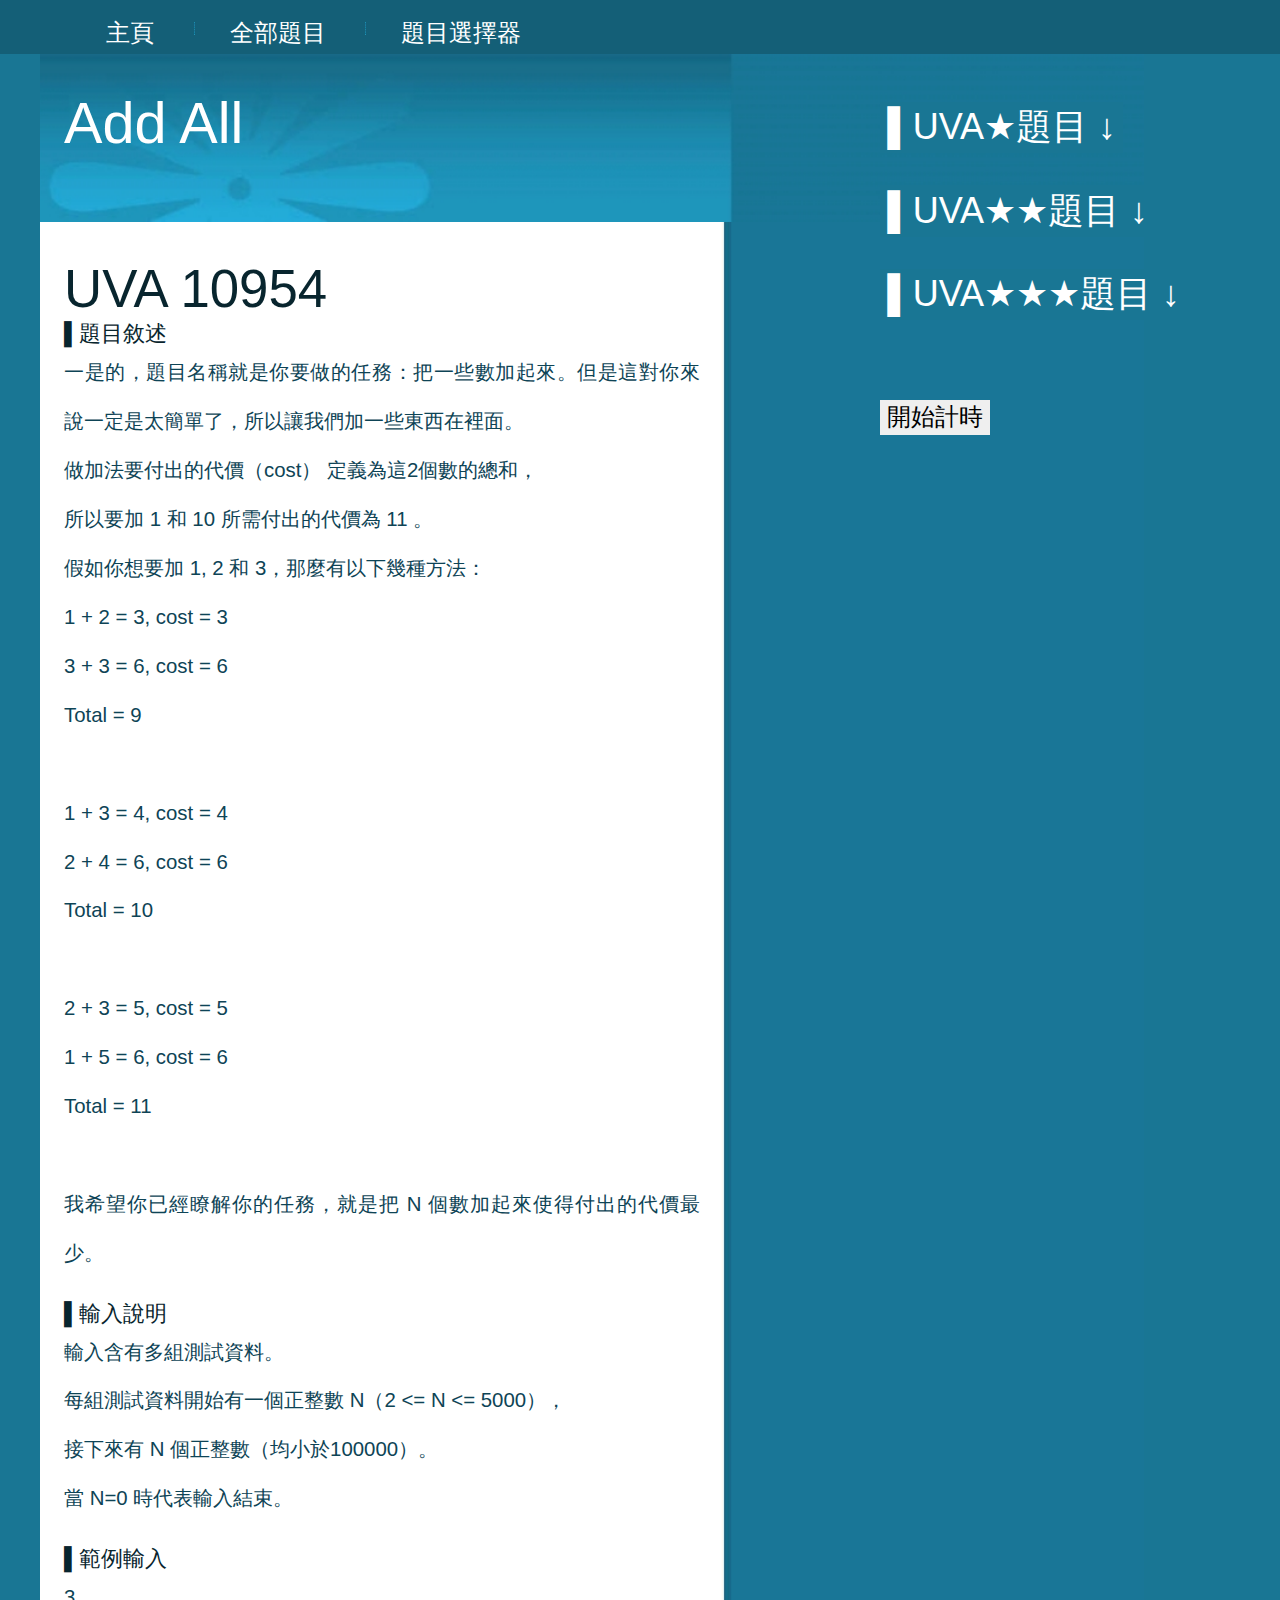
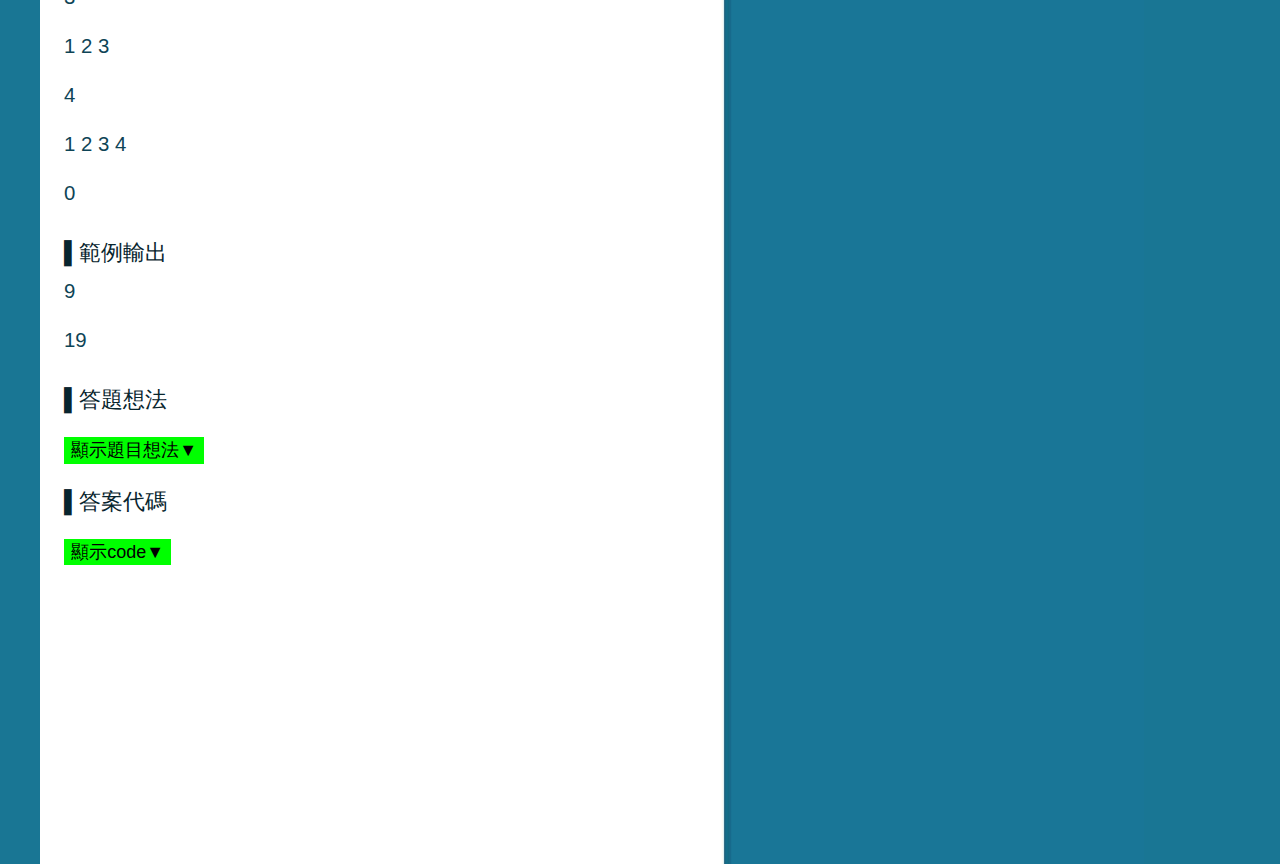
<file: index_uva10954.html>
﻿<!DOCTYPE html PUBLIC "-//W3C//DTD XHTML 1.0 Strict//EN" "http://www.w3.org/TR/xhtml1/DTD/xhtml1-strict.dtd">

<html xmlns="http://www.w3.org/1999/xhtml">
<head>
	<meta http-equiv="content-type" content="text/html; charset=utf-8" />
	<title>Emblazoned by TEMPLATED</title>
	<meta name="keywords" content="" />
	<meta name="description" content="" />
	<link href="style.css" rel="stylesheet" type="text/css" media="screen" />


	<script src="https://code.jquery.com/jquery-3.5.1.min.js"></script>
	<script src="Script1.js"></script>

	<script>
        var x = 0;
        var start = 0;
        function CON() {
            x = 1;
            var button = document.getElementById("BUT");
            var buttonP = document.getElementById("BUTP");
            var buttonS = document.getElementById("BUTS");
            var buttonR = document.getElementById("BUTR");
            buttonP.style.display = "block";
            buttonS.style.display = "block";
            buttonR.style.display = "block";
            button.style.display = "none";
        }

        function PAU() {
            x = 0;
            start = 1;
        }
        function START() {
            x = 1;
            start = 1;
        }
        function RESET() {
            time = 35 * 60;
            start = 1;
        }

        var time = 35 * 60;
        function CountDown() {
            if (time >= 0) {
                sec = Math.floor(time % 60);
                min = Math.floor(time / 60);

                information = min + "分" + sec + "秒" + "時間結束";
                if (x == 1 || start == 1) {
                    document.getElementById("TI").innerHTML = information;
                }
                if (x == 1) {
                    --time;
                }
            } else {
                clearInterval(TI);
                document.getElementById("TI").innerHTML = "時間結束";
            }
        }
        TI = setInterval("CountDown()", 1000);
	</script>
</head>
<body>
	<div id="header-wrapper">
		<div id="header">
			<div id="menu">
				<ul>
					<li><a href="index.html" class="first">主頁</a></li>
					<li><a href="ALLP.html">全部題目</a></li>
					<li><a href="choose.html">題目選擇器</a></li>
					
				</ul>
			</div>
			

		</div>
	</div>
	
	<div id="wrapper">
		<div id="page">
			<div id="logo">
				<h1>Add All</h1>

			</div>
			<hr />
			
			<div id="content">
				<h1>UVA 10954</h1>
				<h2>▌題目敘述</h2>
				<p>
					一是的，題目名稱就是你要做的任務：把一些數加起來。但是這對你來說一定是太簡單了，所以讓我們加一些東西在裡面。<br />

					做加法要付出的代價（cost） 定義為這2個數的總和，<br />
					所以要加 1 和 10 所需付出的代價為 11 。<br />
					假如你想要加 1, 2 和 3，那麼有以下幾種方法：<br />

					1 + 2 = 3, cost = 3<br />
					3 + 3 = 6, cost = 6<br />
					Total = 9<br />
					<br />
					1 + 3 = 4, cost = 4<br />
					2 + 4 = 6, cost = 6<br />
					Total = 10<br />
					<br />
					2 + 3 = 5, cost = 5<br />
					1 + 5 = 6, cost = 6<br />
					Total = 11<br />
					<br />
					我希望你已經瞭解你的任務，就是把 N 個數加起來使得付出的代價最少。
				</p>
				<h2>▌輸入說明</h2>
				<p>
					輸入含有多組測試資料。<br />

					每組測試資料開始有一個正整數 N（2 <= N <= 5000），<br />
					接下來有 N 個正整數（均小於100000）。<br />

					當 N=0 時代表輸入結束。
				</p>
				<h2>▌範例輸入</h2>
				<p>
					3<br />
					1 2 3<br />
					4<br />
					1 2 3 4<br />
					0
				</p>
				<h2>▌範例輸出</h2>
				<p>
					9<br />
					19
				</p>
				<h2>▌答題想法</h2>
				<br />
				<div id="lala">
					<pre id="divM">
/*
題目想法:
要把一串數字兩個兩個相加，直到全部加完
一開始挑的數字被重複算到的次數最高
第二個挑的數字被重複算到的次數次高
剩下依此類推

所以要不斷選擇最小跟第二小的數字相加
而被加完的數字會回到那堆數字中
直到把所有數字加完
也因此一個min-heap會是一個很好的資料結構
插入與提取(最小值)數值的複雜度都是O(log(n))
*/
                    </pre>
				</div>
				<button id="buttonM" style="border:none; color :black;  background-color:#00FF00; font-size:15px; outline:none">顯示題目想法▼</button>
				<br />
				<br />
				<h2>▌答案代碼</h2>
				<div id="la">
					<pre id="div1" style="display: none;">
                    

#include &ltiostream&gt
#include &ltalgorithm&gt
#include &ltqueue&gt
using namespace std;

int main() {
int num,ans,cnt,temp;
priority_queue&ltint,deque&ltint&gt,greater&ltint&gt &gt p;
while(cin&gt&gtnum){
if(num==0) break;
//清空priority_Queue
p = priority_Queue &ltint,deque&ltint&gt,greater&ltint&gt &gt(); 
ans=cnt=0;
for(int i=0;i&ltnum;i++) {
cin&gt&gttemp;
p.push(temp); //插入數值
		}
for(;p.size()&gt1;){ //重複過程到priority_Queue中只剩下一個數字
ans=p.top(); //第一小的數字
p.pop(); 
ans+=p.top();//第二小的數字
p.pop();
p.push(ans); //重新把加完的數值放進priority_Queue
cnt+=ans;
		}
cout&lt&ltcnt&lt&ltendl;
	}
}

                                    

                   </pre>
				</div>
				<br />
				<button id="button1" style="border:none; color :black;  background-color:#00FF00; font-size:15px; outline:none">顯示code▼</button>
				<br />
				<br />
				<br />
				<br />
				<br />
				<br />
				<br />
				<br />
				<br />
				<br />
				<br />
				<br />
				<br />

			</div>
			
			<div id="sidebar">

				<button class="button1" style="border:none; color :white;  background-color:#197694; font-size:30px; outline:none">▌UVA★題目 ↓</button>
				<div class="lal">
					<div class="div1">
						<a href="index_uva10050.html" style="color:white">UVA10050</a><br /><br />
						<a href="index_uva1225.html" style="color:white">UVA1225</a><br /><br />
						<a href="#" style="color:white">UVA100</a><br /><br />
						<a href="#" style="color:white">UVA10055</a><br /><br />
						<a href="#" style="color:white">UVA00494</a><br /><br />
						<a href="#" style="color:white">UVA10696</a><br /><br />
					</div>
				</div>
				<br /><br />
				<button class="button2" style="border:none; color :white;  background-color:#197694; font-size:30px; outline:none">▌UVA★★題目 ↓</button>
				<div class="lal">
					<div class="div2">
						<a href="index_uva457.html" style="color:white">UVA457</a><br /><br />
						<a href="index_uva729.html" style="color:white">UVA729</a><br /><br />
						<a href="index_uva10954.html" style="color:white">UVA10954</a><br /><br />
						<a href="#" style="color:white">UVA10812</a><br /><br />
						<a href="#" style="color:white">UVA10696</a><br /><br />
						<a href="#" style="color:white">UVA12149</a><br /><br />
					</div>
				</div>
				<br /><br />
				<button class="button3" style="border:none; color :white;  background-color:#197694; font-size:30px; outline:none">▌UVA★★★題目 ↓</button>
				<div class="lal">
					<div class="div3">
						<a href="index_uva540.html" style="color:white">UVA540</a><br /><br />
						<a href="index_uva11389.html" style="color:white">UVA11389</a><br /><br />
						<a href="index_uva10276.html" style="color:white">UVA10276</a><br /><br />
						<a href="index_uva10815.html" style="color:white">UVA10815</a><br /><br />

					</div>
				</div>

				<br />
				<br />
				<br />
				<br />
				<br />
				<form>
					<button type="button" onClick="CON()" id="BUT" style="border:none; color :black;  font-size:20px;">開始計時</button>

					<p id="TI" style="color:white;font-size:30px"></p>
				</form>
				<button type="button" id="BUTP" onclick="PAU()" style="border:none; color :black;  font-size:20px; display:none; ">暫停時間</button>
				<button type="button" id="BUTS" onclick="START()" style="border:none; color :black;  font-size:20px; display:none; ">開始時間</button>
				<button type="button" id="BUTR" onclick="RESET()" style="border:none; color :black;  font-size:20px; display:none; ">重置時間</button>
			</div>
			
			<div style="clear: both;">&nbsp;</div>
		</div>
	</div>

</body>
</html>
</file>
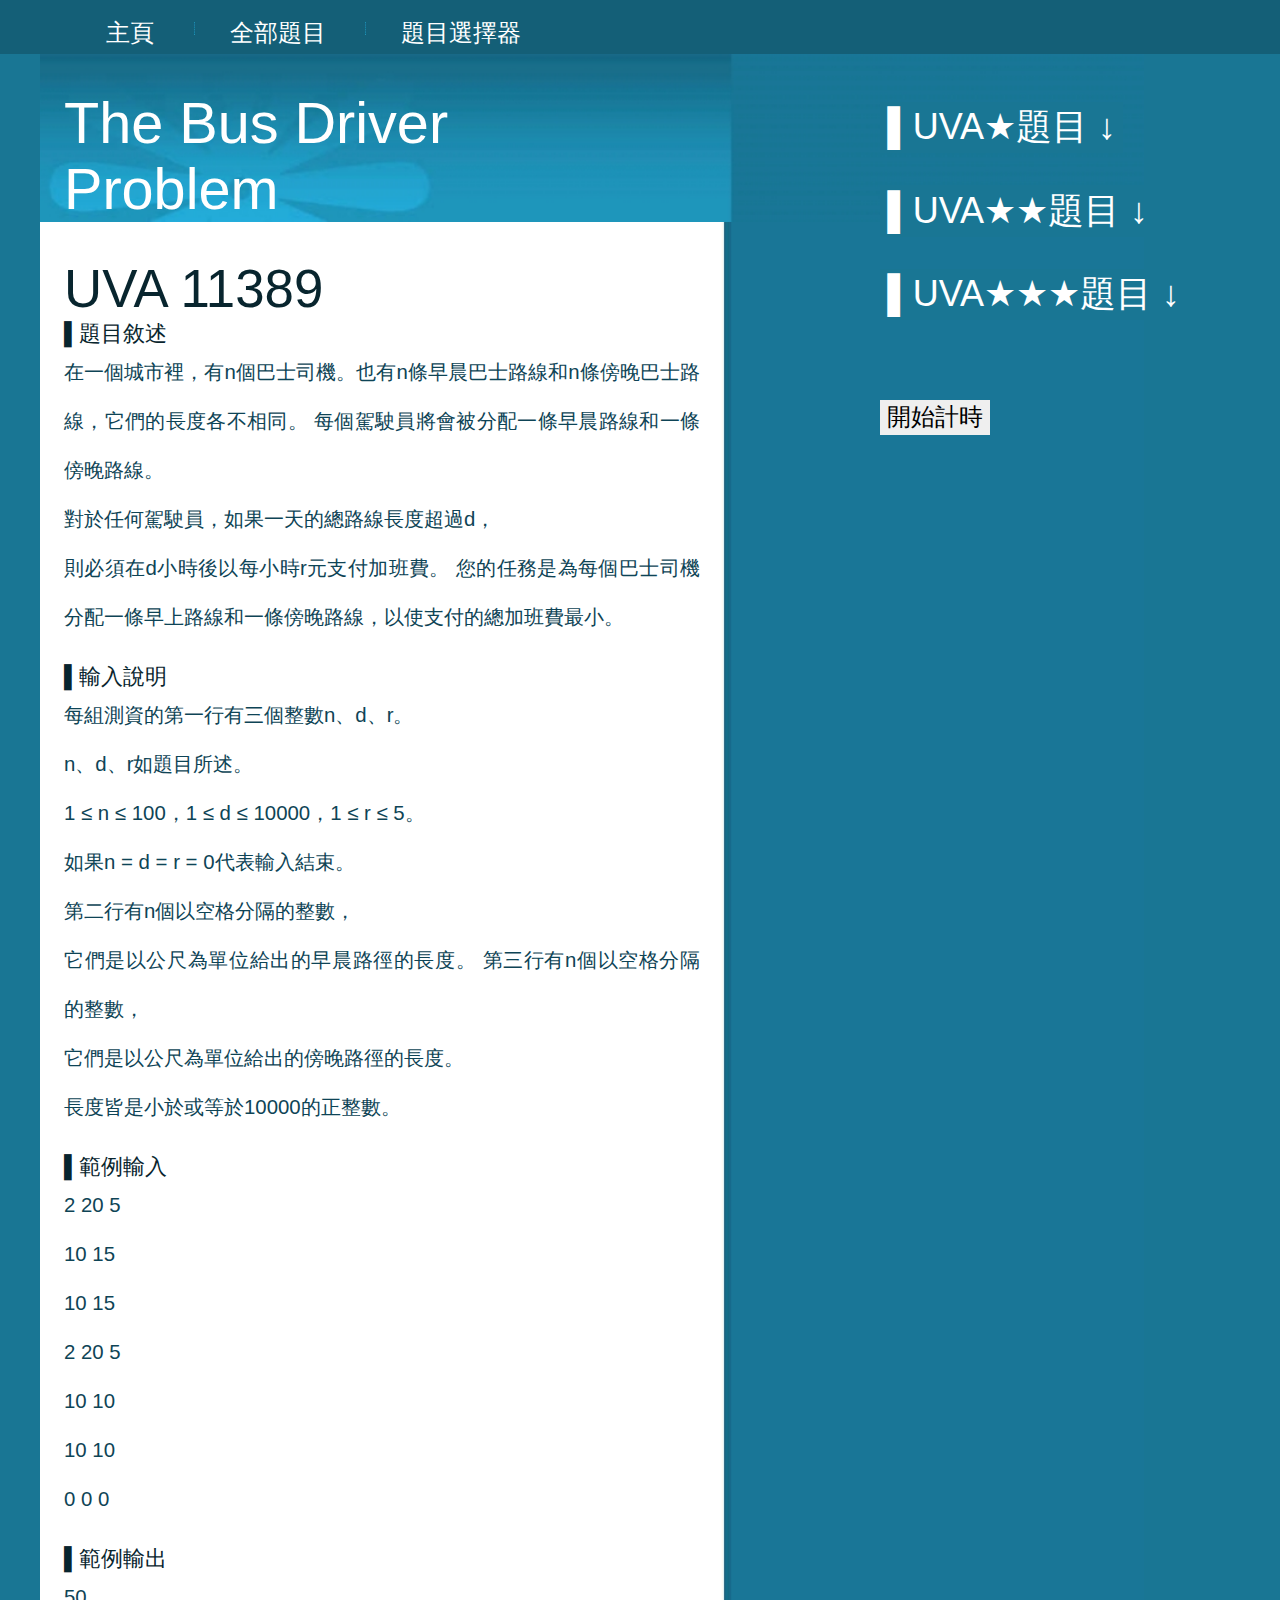
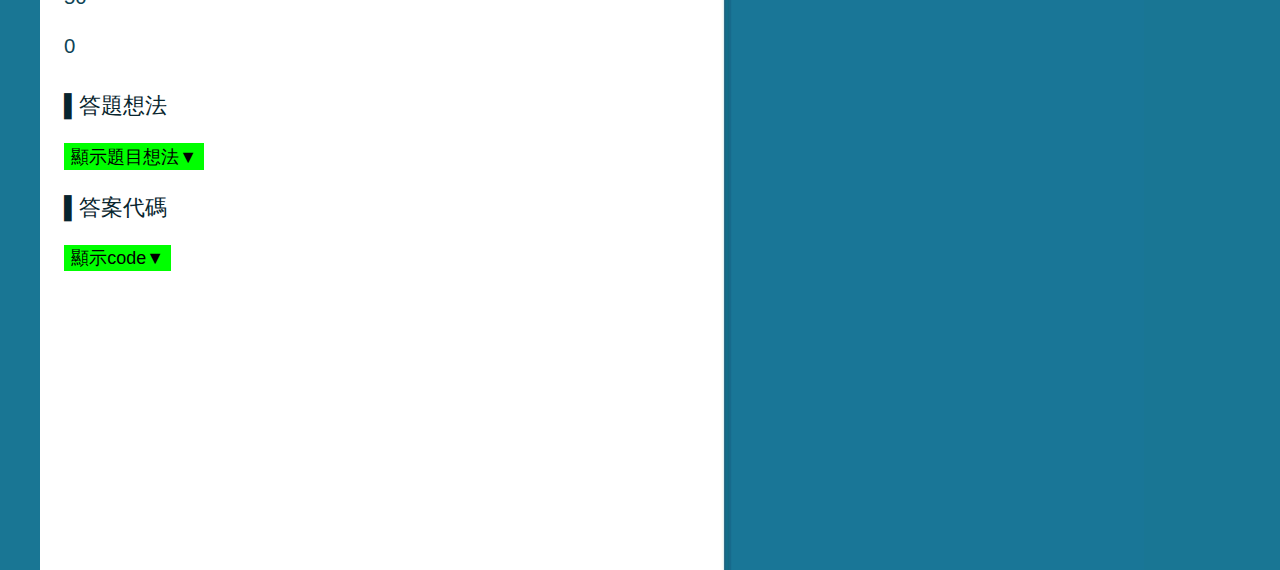
<file: index_uva11389.html>
﻿<!DOCTYPE html PUBLIC "-//W3C//DTD XHTML 1.0 Strict//EN" "http://www.w3.org/TR/xhtml1/DTD/xhtml1-strict.dtd">

<html xmlns="http://www.w3.org/1999/xhtml">
<head>
	<meta http-equiv="content-type" content="text/html; charset=utf-8" />
	<title>Emblazoned by TEMPLATED</title>
	<meta name="keywords" content="" />
	<meta name="description" content="" />
	<link href="style.css" rel="stylesheet" type="text/css" media="screen" />


	<script src="https://code.jquery.com/jquery-3.5.1.min.js"></script>
	<script src="Script1.js"></script>

	<script>
        var x = 0;
        var start = 0;
        function CON() {
            x = 1;
            var button = document.getElementById("BUT");
            var buttonP = document.getElementById("BUTP");
            var buttonS = document.getElementById("BUTS");
            var buttonR = document.getElementById("BUTR");
            buttonP.style.display = "block";
            buttonS.style.display = "block";
            buttonR.style.display = "block";
            button.style.display = "none";
        }

        function PAU() {
            x = 0;
            start = 1;
        }
        function START() {
            x = 1;
            start = 1;
        }
        function RESET() {
            time = 45 * 60;
            start = 1;
        }

        var time = 45 * 60;
        function CountDown() {
            if (time >= 0) {
                sec = Math.floor(time % 60);
                min = Math.floor(time / 60);

                information = min + "分" + sec + "秒" + "時間結束";
                if (x == 1 || start == 1) {
                    document.getElementById("TI").innerHTML = information;
                }
                if (x == 1) {
                    --time;
                }
            } else {
                clearInterval(TI);
                document.getElementById("TI").innerHTML = "時間結束";
            }
        }
        TI = setInterval("CountDown()", 1000);
	</script>
</head>
<body>
	<div id="header-wrapper">
		<div id="header">
			<div id="menu">
				<ul>
					<li><a href="index.html" class="first">主頁</a></li>
					<li><a href="ALLP.html">全部題目</a></li>
					<li><a href="choose.html">題目選擇器</a></li>
					
				</ul>
			</div>
			

		</div>
	</div>
	
	<div id="wrapper">
		<div id="page">
			<div id="logo">
				<h1>The Bus Driver<br />
				Problem</h1>

			</div>
			<hr />
			
			<div id="content">
				<h1>UVA 11389</h1>
				<h2>▌題目敘述</h2>
				<p>
					在一個城市裡，有n個巴士司機。也有n條早晨巴士路線和n條傍晚巴士路線，它們的長度各不相同。
					每個駕駛員將會被分配一條早晨路線和一條傍晚路線。<br />
					對於任何駕駛員，如果一天的總路線長度超過d，<br />
					則必須在d小時後以每小時r元支付加班費。
					您的任務是為每個巴士司機分配一條早上路線和一條傍晚路線，以使支付的總加班費最小。
				</p>
				<h2>▌輸入說明</h2>
				<p>
					每組測資的第一行有三個整數n、d、r。<br />
					n、d、r如題目所述。<br />
					1 ≤ n ≤ 100，1 ≤ d ≤ 10000，1 ≤ r ≤ 5。<br />
					如果n = d = r = 0代表輸入結束。<br />
					第二行有n個以空格分隔的整數，<br />
					它們是以公尺為單位給出的早晨路徑的長度。
					第三行有n個以空格分隔的整數，<br />
					它們是以公尺為單位給出的傍晚路徑的長度。<br />
					長度皆是小於或等於10000的正整數。
				</p>
				<h2>▌範例輸入</h2>
				<p>
					2 20 5<br />
					10 15<br />
					10 15<br />
					2 20 5<br />
					10 10<br />
					10 10<br />
					0 0 0
				</p>
				<h2>▌範例輸出</h2>
				<p>
					50<br />
					0
				</p>
				<h2>▌答題想法</h2>
				<br />
				<div id="lala">
					<pre id="divM">
/*
題目想法:
盡量把hour填滿，讓上下午的時間加起來盡量跟hour一樣
如果數字是 (小+小) 很可能浪費了可以運用的時間
如果數字是 (大+大) 很可能超過很多可以運用的時間
所以如果早上需要花很多的時間，那下午就選擇走花費時間比較少的道路
在這種互補關係下 讓上下午兩段時間的總和接近平均
*/
                    </pre>
				</div>
				<button id="buttonM" style="border:none; color :black;  background-color:#00FF00; font-size:15px; outline:none">顯示題目想法▼</button>
				<br />
				<br />
				<h2>▌答案代碼</h2>
				<div id="la">
					<pre id="div1" style="display: none;">
                    

#include &ltiostream&gt
#include &ltvector&gt
#include &ltalgorithm&gt
using namespace std;
int cmp(int a,int b){
return b&lta;
}
int main() {
int bus,hour,fee;
int sum;
while(cin&gt&gtbus&gt&gthour&gt&gtfee){
sum=0;
if(bus==0 && hour==0 && fee==0) break;
vector&ltvector&ltint&gt&gt path(2, vector&ltint&gt (bus));
for(int i=0;i&lt2;i++){
for(int j=0;j&ltbus;j++){
cin&gt&gtpath[i][j]; //輸入路線
			}
		}
sort(path[0].begin(),path[0].end()); //一個從小到大sort
sort(path[1].begin(),path[1].end(),cmp); //一個從大到小sort
for(int i=0;i&ltbus;i++){
//計算要多少錢
sum+=(path[0][i]+path[1][i]-hour&gt0 ? 
path[0][i]+path[1][i]-hour : 0)*fee;
		}
cout&lt&ltsum&lt&ltendl;
	}
}

                                    

                   </pre>
				</div>
				<br />
				<button id="button1" style="border:none; color :black;  background-color:#00FF00; font-size:15px; outline:none">顯示code▼</button>
				<br />
				<br />
				<br />
				<br />
				<br />
				<br />
				<br />
				<br />
				<br />
				<br />
				<br />
				<br />
				<br />

			</div>
			
			<div id="sidebar">


				<button class="button1" style="border:none; color :white;  background-color:#197694; font-size:30px; outline:none">▌UVA★題目 ↓</button>
				<div class="lal">
					<div class="div1">
						<a href="index_uva10050.html" style="color:white">UVA10050</a><br /><br />
						<a href="index_uva1225.html" style="color:white">UVA1225</a><br /><br />
						<a href="#" style="color:white">UVA100</a><br /><br />
						<a href="#" style="color:white">UVA10055</a><br /><br />
						<a href="#" style="color:white">UVA00494</a><br /><br />
						<a href="#" style="color:white">UVA10696</a><br /><br />
					</div>
				</div>
				<br /><br />
				<button class="button2" style="border:none; color :white;  background-color:#197694; font-size:30px; outline:none">▌UVA★★題目 ↓</button>
				<div class="lal">
					<div class="div2">
						<a href="index_uva457.html" style="color:white">UVA457</a><br /><br />
						<a href="index_uva729.html" style="color:white">UVA729</a><br /><br />
						<a href="index_uva10954.html" style="color:white">UVA10954</a><br /><br />
						<a href="#" style="color:white">UVA10812</a><br /><br />
						<a href="#" style="color:white">UVA10696</a><br /><br />
						<a href="#" style="color:white">UVA12149</a><br /><br />
					</div>
				</div>
				<br /><br />
				<button class="button3" style="border:none; color :white;  background-color:#197694; font-size:30px; outline:none">▌UVA★★★題目 ↓</button>
				<div class="lal">
					<div class="div3">
						<a href="index_uva540.html" style="color:white">UVA540</a><br /><br />
						<a href="index_uva11389.html" style="color:white">UVA11389</a><br /><br />
						<a href="index_uva10276.html" style="color:white">UVA10276</a><br /><br />
						<a href="index_uva10815.html" style="color:white">UVA10815</a><br /><br />

					</div>
				</div>

				<br />
				<br />
				<br />
				<br />
				<br />
				<form>
					<button type="button" onClick="CON()" id="BUT" style="border:none; color :black;  font-size:20px;">開始計時</button>

					<p id="TI" style="color:white;font-size:30px"></p>
				</form>
				<button type="button" id="BUTP" onclick="PAU()" style="border:none; color :black;  font-size:20px; display:none; ">暫停時間</button>
				<button type="button" id="BUTS" onclick="START()" style="border:none; color :black;  font-size:20px; display:none; ">開始時間</button>
				<button type="button" id="BUTR" onclick="RESET()" style="border:none; color :black;  font-size:20px; display:none; ">重置時間</button>
			</div>
			
			<div style="clear: both;">&nbsp;</div>
		</div>
	</div>

</body>
</html>
</file>
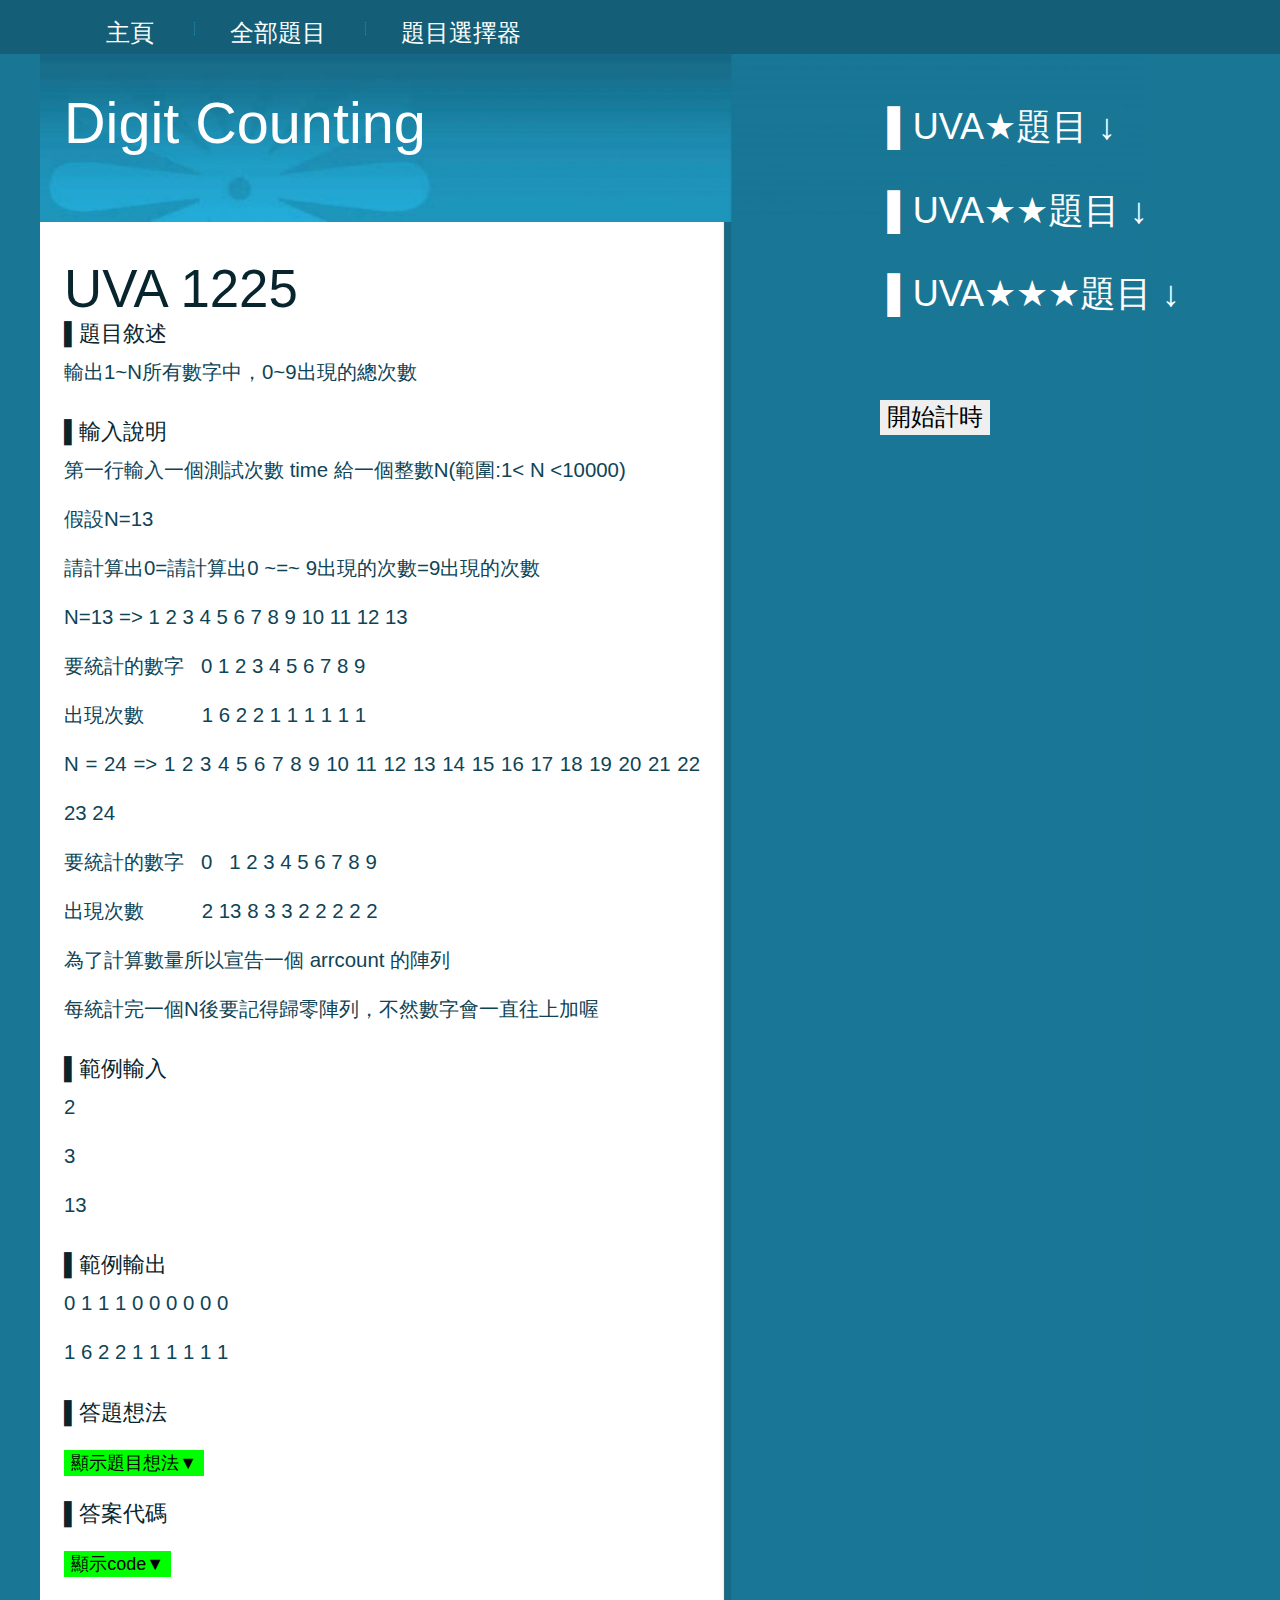
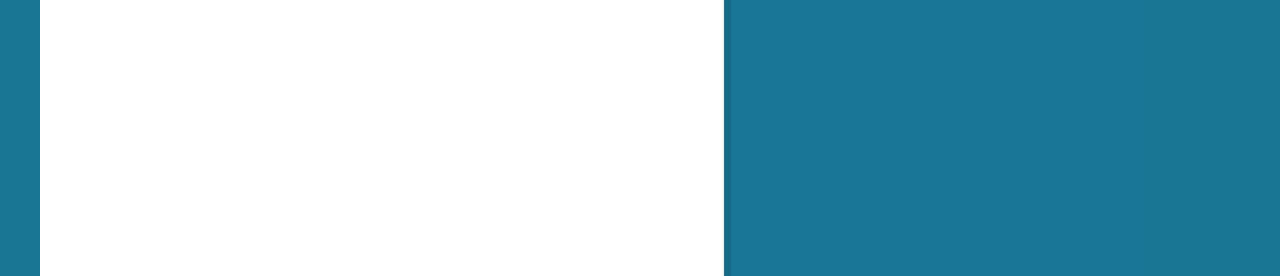
<file: index_uva1225.html>
﻿<!DOCTYPE html PUBLIC "-//W3C//DTD XHTML 1.0 Strict//EN" "http://www.w3.org/TR/xhtml1/DTD/xhtml1-strict.dtd">

<html xmlns="http://www.w3.org/1999/xhtml">
<head>
	<meta http-equiv="content-type" content="text/html; charset=utf-8" />
	<title>Emblazoned by TEMPLATED</title>
	<meta name="keywords" content="" />
	<meta name="description" content="" />
	<link href="style.css" rel="stylesheet" type="text/css" media="screen" />


	<script src="https://code.jquery.com/jquery-3.5.1.min.js"></script>
	<script src="Script1.js"></script>

	<script>
        var x = 0;
        var start = 0;
        function CON() {
            x = 1;
            var button = document.getElementById("BUT");
            var buttonP = document.getElementById("BUTP");
            var buttonS = document.getElementById("BUTS");
            var buttonR = document.getElementById("BUTR");
            buttonP.style.display = "block";
            buttonS.style.display = "block";
            buttonR.style.display = "block";
            button.style.display = "none";
        }

        function PAU() {
            x = 0;
            start = 1;
        }
        function START() {
            x = 1;
            start = 1;
        }
        function RESET() {
            time = 25 * 60;
            start = 1;
        }

        var time = 25 * 60;
        function CountDown() {
            if (time >= 0) {
                sec = Math.floor(time % 60);
                min = Math.floor(time / 60);

                information = min + "分" + sec + "秒" + "時間結束";
                if (x == 1 || start == 1) {
                    document.getElementById("TI").innerHTML = information;
                }
                if (x == 1) {
                    --time;
                }
            } else {
                clearInterval(TI);
                document.getElementById("TI").innerHTML = "時間結束";
            }
        }
        TI = setInterval("CountDown()", 1000);
	</script>
</head>
<body>
	<div id="header-wrapper">
		<div id="header">
			<div id="menu">
				<ul>
					<li><a href="index.html" class="first">主頁</a></li>
					<li><a href="ALLP.html">全部題目</a></li>
					<li><a href="choose.html">題目選擇器</a></li>
					
				</ul>
			</div>
			

		</div>
	</div>
	
	<div id="wrapper">
		<div id="page">
			<div id="logo">
				<h1>Digit Counting</h1>

			</div>
			<hr />
			
			<div id="content">
				<h1>UVA 1225</h1>
				<h2>▌題目敘述</h2>
				<p>
					輸出1~N所有數字中，0~9出現的總次數
				</p>
				<h2>▌輸入說明</h2>
				<p>
					第一行輸入一個測試次數 time
					給一個整數N(範圍:1< N <10000) <br />
					假設N=13<br />
					請計算出0=請計算出0 ~=~ 9出現的次數=9出現的次數<br />
					N=13 => 1 2 3 4 5 6 7 8 9 10 11 12 13<br />
					要統計的數字 &nbsp;   0   1   2   3   4   5   6   7   8   9<br />
					出現次數    &nbsp;&emsp;&emsp; 1   6   2   2   1   1   1   1   1   1<br />

					N = 24  => 1 2 3 4 5 6 7 8 9 10 11 12 13 14 15 16 17 18 19 20 21 22 23 24<br />
					要統計的數字  &nbsp;  0  &nbsp; 1   2   3   4   5   6   7   8   9<br />
					出現次數      &nbsp;&emsp;&emsp;  2  13  8   3   3   2   2   2   2   2<br />

					為了計算數量所以宣告一個 arrcount 的陣列<br />
					每統計完一個N後要記得歸零陣列，不然數字會一直往上加喔<br />
					</10000)>
				</p>
				<h2>▌範例輸入</h2>
				<p>
					2<br />
					3<br />
					13
				</p>
				<h2>▌範例輸出</h2>
				<p>
					0 1 1 1 0 0 0 0 0 0<br />
					1 6 2 2 1 1 1 1 1 1
				</p>
				<h2>▌答題想法</h2>
				<br />
				<div id="lala">
					<pre id="divM">
/*
題目想法:
直接枚舉答案，把1~n的所有數字都做一遍拆解
並依照index丟進陣列內
*/
                    </pre>
				</div>
				<button id="buttonM" style="border:none; color :black;  background-color:#00FF00; font-size:15px; outline:none">顯示題目想法▼</button>
				<br />
				<br />
				<h2>▌答案代碼</h2>
				<div id="la">
					<pre id="div1" style="display: none;">
                    
#include &ltiostream&gt
#include &ltvector&gt
#include &ltstring&gt
using namespace std;
int main() {
vector&ltint&gt num(10); //把0~9依index分類
int case_number,number;
int tmp;
int mod;

cin &gt&gt case_number;
for (int i = 0; i &lt case_number; i++) {
cin &gt&gt number;
fill(num.begin(), num.end(), 0);
for (int i = 1; i &lt= number; i++) { //枚舉所有數字
tmp = i;
for (; tmp != 0;) { //把每一位拆開 18 拆成 1,8
mod = i1 % 10;
tmp /= 10;
num[mod]++; //累計出現過的數字
			}
		}
for (int j = 0; j &lt 10; j++) {
if (j != 0) cout &lt&lt " ";
cout &lt&lt num[j];
		}
cout &lt&lt endl;
	}
}

                                    

                    </pre>
				</div>
				<br />
				<button id="button1" style="border:none; color :black;  background-color:#00FF00; font-size:15px; outline:none">顯示code▼</button>
				<br />
				<br />
				<br />
				<br />
				<br />
				<br />
				<br />
				<br />
				<br />
				<br />
				<br />
				<br />
				<br />

			</div>
			
			<div id="sidebar">

				<button class="button1" style="border:none; color :white;  background-color:#197694; font-size:30px; outline:none">▌UVA★題目 ↓</button>
				<div class="lal">
					<div class="div1">
						<a href="index_uva10050.html" style="color:white">UVA10050</a><br /><br />
						<a href="index_uva1225.html" style="color:white">UVA1225</a><br /><br />
						<a href="#" style="color:white">UVA100</a><br /><br />
						<a href="#" style="color:white">UVA10055</a><br /><br />
						<a href="#" style="color:white">UVA00494</a><br /><br />
						<a href="#" style="color:white">UVA10696</a><br /><br />
					</div>
				</div>
				<br /><br />
				<button class="button2" style="border:none; color :white;  background-color:#197694; font-size:30px; outline:none">▌UVA★★題目 ↓</button>
				<div class="lal">
					<div class="div2">
						<a href="index_uva457.html" style="color:white">UVA457</a><br /><br />
						<a href="index_uva729.html" style="color:white">UVA729</a><br /><br />
						<a href="index_uva10954.html" style="color:white">UVA10954</a><br /><br />
						<a href="#" style="color:white">UVA10812</a><br /><br />
						<a href="#" style="color:white">UVA10696</a><br /><br />
						<a href="#" style="color:white">UVA12149</a><br /><br />
					</div>
				</div>
				<br /><br />
				<button class="button3" style="border:none; color :white;  background-color:#197694; font-size:30px; outline:none">▌UVA★★★題目 ↓</button>
				<div class="lal">
					<div class="div3">
						<a href="index_uva540.html" style="color:white">UVA540</a><br /><br />
						<a href="index_uva11389.html" style="color:white">UVA11389</a><br /><br />
						<a href="index_uva10276.html" style="color:white">UVA10276</a><br /><br />
						<a href="index_uva10815.html" style="color:white">UVA10815</a><br /><br />

					</div>
				</div>

				<br />
				<br />
				<br />
				<br />
				<br />
				<form>
					<button type="button" onClick="CON()" id="BUT" style="border:none; color :black;  font-size:20px;">開始計時</button>

					<p id="TI" style="color:white;font-size:30px"></p>
				</form>
				<button type="button" id="BUTP" onclick="PAU()" style="border:none; color :black;  font-size:20px; display:none; ">暫停時間</button>
				<button type="button" id="BUTS" onclick="START()" style="border:none; color :black;  font-size:20px; display:none; ">開始時間</button>
				<button type="button" id="BUTR" onclick="RESET()" style="border:none; color :black;  font-size:20px; display:none; ">重置時間</button>
			</div>
			
			<div style="clear: both;">&nbsp;</div>
		</div>
	</div>

</body>
</html>
</file>
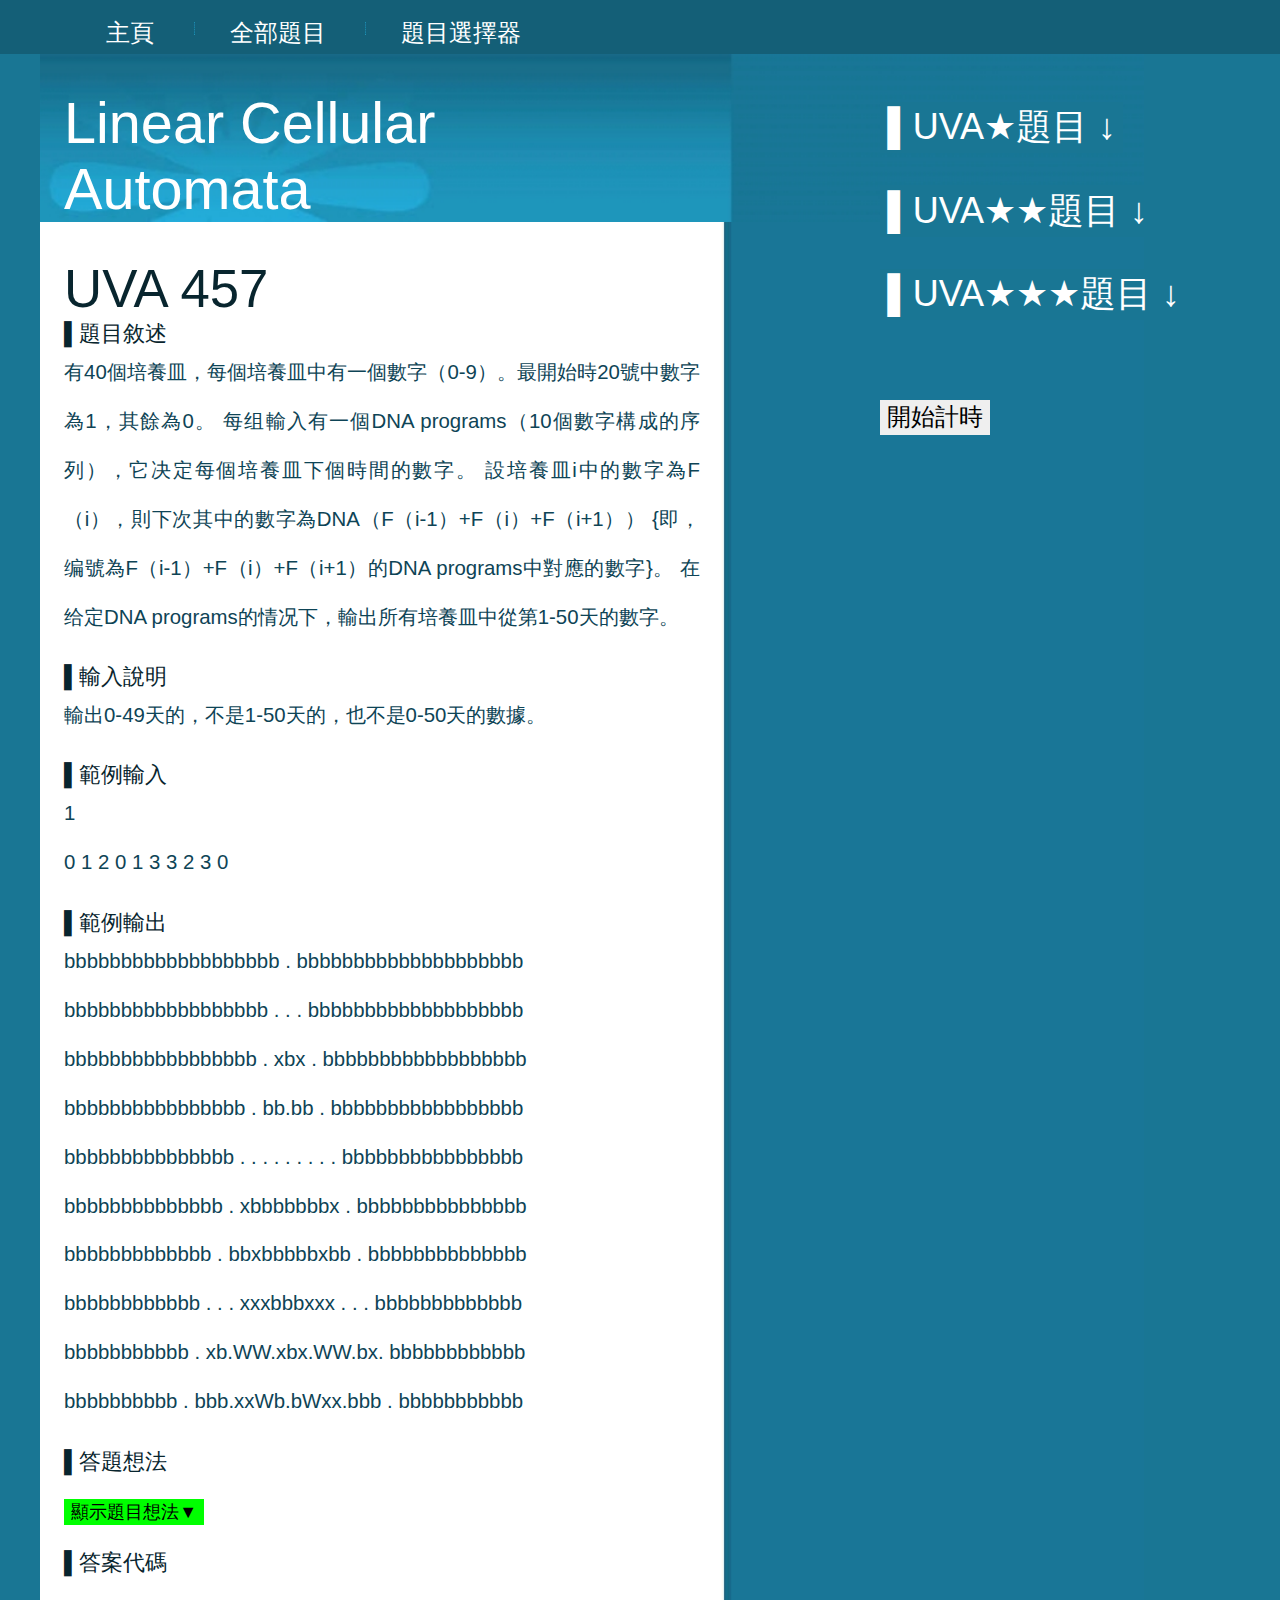
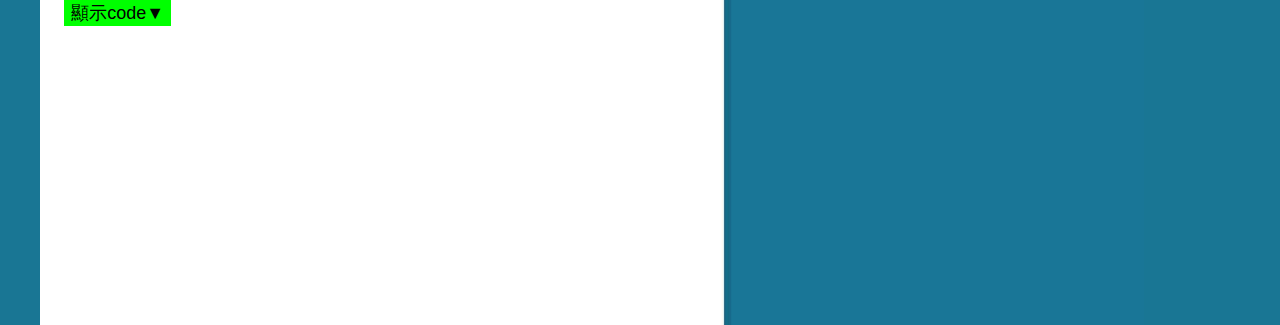
<file: index_uva457.html>
﻿<!DOCTYPE html PUBLIC "-//W3C//DTD XHTML 1.0 Strict//EN" "http://www.w3.org/TR/xhtml1/DTD/xhtml1-strict.dtd">

<html xmlns="http://www.w3.org/1999/xhtml">
<head>
	<meta http-equiv="content-type" content="text/html; charset=utf-8" />
	<title>Emblazoned by TEMPLATED</title>
	<meta name="keywords" content="" />
	<meta name="description" content="" />
	<link href="style.css" rel="stylesheet" type="text/css" media="screen" />


	<script src="https://code.jquery.com/jquery-3.5.1.min.js"></script>
	<script src="Script1.js"></script>

	<script>
        var x = 0;
        var start = 0;
        function CON() {
            x = 1;
            var button = document.getElementById("BUT");
            var buttonP = document.getElementById("BUTP");
            var buttonS = document.getElementById("BUTS");
            var buttonR = document.getElementById("BUTR");
            buttonP.style.display = "block";
            buttonS.style.display = "block";
            buttonR.style.display = "block";
            button.style.display = "none";
        }

        function PAU() {
            x = 0;
            start = 1;
        }
        function START() {
            x = 1;
            start = 1;
        }
        function RESET() {
            time = 35 * 60;
            start = 1;
        }

        var time = 35 * 60;
        function CountDown() {
            if (time >= 0) {
                sec = Math.floor(time % 60);
                min = Math.floor(time / 60);

                information = min + "分" + sec + "秒" + "時間結束";
                if (x == 1 || start == 1) {
                    document.getElementById("TI").innerHTML = information;
                }
                if (x == 1) {
                    --time;
                }
            } else {
                clearInterval(TI);
                document.getElementById("TI").innerHTML = "時間結束";
            }
        }
        TI = setInterval("CountDown()", 1000);
	</script>
</head>
<body>
	<div id="header-wrapper">
		<div id="header">
			<div id="menu">
				<ul>
					<li><a href="index.html" class="first">主頁</a></li>
					<li><a href="ALLP.html">全部題目</a></li>
					<li><a href="choose.html">題目選擇器</a></li>
					
				</ul>
			</div>
			

		</div>
	</div>
	
	<div id="wrapper">
		<div id="page">
			<div id="logo">
				<h1>Linear Cellular<br />
				    Automata</h1>

			</div>
			<hr />
			
			<div id="content">
				<h1>UVA 457</h1>
				<h2>▌題目敘述</h2>
				<p>
					有40個培養皿，每個培養皿中有一個數字（0-9）。最開始時20號中數字為1，其餘為0。

					每组輸入有一個DNA programs（10個數字構成的序列），它决定每個培養皿下個時間的數字。

					設培養皿i中的數字為F（i），則下次其中的數字為DNA（F（i-1）+F（i）+F（i+1））

					{即，编號為F（i-1）+F（i）+F（i+1）的DNA programs中對應的數字}。

					在给定DNA programs的情况下，輸出所有培養皿中從第1-50天的數字。

				</p>
				<h2>▌輸入說明</h2>
				<p>
					輸出0-49天的，不是1-50天的，也不是0-50天的數據。
				</p>
				<h2>▌範例輸入</h2>
				<p>
					1<br />
					0 1 2 0 1 3 3 2 3 0
				</p>
				<h2>▌範例輸出</h2>
				<p>
					bbbbbbbbbbbbbbbbbbb . bbbbbbbbbbbbbbbbbbbb<br />
					bbbbbbbbbbbbbbbbbb  . . . bbbbbbbbbbbbbbbbbbb<br />
					bbbbbbbbbbbbbbbbb . xbx . bbbbbbbbbbbbbbbbbb<br />
					bbbbbbbbbbbbbbbb . bb.bb . bbbbbbbbbbbbbbbbb<br />
					bbbbbbbbbbbbbbb  . . . . . . . . .  bbbbbbbbbbbbbbbb<br />
					bbbbbbbbbbbbbb . xbbbbbbbx . bbbbbbbbbbbbbbb<br />
					bbbbbbbbbbbbb . bbxbbbbbxbb . bbbbbbbbbbbbbb<br />
					bbbbbbbbbbbb . . . xxxbbbxxx . . . bbbbbbbbbbbbb<br />
					bbbbbbbbbbb . xb.WW.xbx.WW.bx. bbbbbbbbbbbb<br />
					bbbbbbbbbb . bbb.xxWb.bWxx.bbb . bbbbbbbbbbb<br />
				</p>
				<h2>▌答題想法</h2>
				<br />
				<div id="lala">
					<pre id="divM">
/*
題目想法:
沒甚麼特別的一題，根據題目得到算法後就很容易解決這一題了
要說的話看懂這題目還比較難
基本上有注意到某些小地方，會讓程式更容易寫
像是陣列大小設定為42
是因為題目需要用 (i-1,i,i+1) 三個數字
所以比起40用42比較不用關心邊界的問題
*/
                    </pre>
				</div>
				<button id="buttonM" style="border:none; color :black;  background-color:#00FF00; font-size:15px; outline:none">顯示題目想法▼</button>
				<br />
				<br />
				<h2>▌答案代碼</h2>
				<div id="la">
					<pre id="div1" style="display: none;">
                    

#include &ltiostream&gt
#include &ltqueue&gt
using namespace std;
void init(deque&ltint&gt &dna,deque&ltint&gt &past,deque&ltint&gt &now){
//初始化三根管子
for(int i=0;i&lt10;i++) dna[i]=0;
for(int i=0;i&lt42;i++) {
past[i]=0;
now[i]=0;
	}
}
void prnt(deque&ltint&gt past){
//根據生長情況印出結果
for(int i=1;i&lt=40;i++){
if(past[i]==0) cout&lt&lt' ';
else if(past[i]==1) cout&lt&lt'.';
else if(past[i]==2) cout&lt&lt'x';
else if(past[i]==3) cout&lt&lt'W';
	}
cout&lt&ltendl;
}
void cpy(deque&ltint&gt &past,deque&ltint&gt &now){
for(int i=1;i&lt=40;i++){
past[i]=now[i];
	}
}
int main() {
deque&ltint&gt dna(10);
deque&ltint&gt past(42);//避免邊界問題，設42
deque&ltint&gt now(42);
int a;
cin&gt&gta;
for(int j=0;j&lta;j++){
if(j!=0) cout&lt&ltendl;
init(dna,past,now); //把管子初始成0
for(int i=0;i&lt10;i++){
cin&gt&gtdna[i]; //輸入起始的dna
		}
past[20]=1; //最開始培養皿的中間是1
for(int i=0;i&lt50;i++){
prnt(past);
for(int j=1;j&lt=40;j++){
//現在的培養皿會根據之前培養皿的生長情況改變
//根據題意理解
now[j]=dna[past[j-1]+past[j]+past[j+1]]; 
			}
//past=now 
cpy(past,now);
		}
	}
}

                                    

                   </pre>
				</div>
				<br />
				<button id="button1" style="border:none; color :black;  background-color:#00FF00; font-size:15px; outline:none">顯示code▼</button>
				<br />
				<br />
				<br />
				<br />
				<br />
				<br />
				<br />
				<br />
				<br />
				<br />
				<br />
				<br />
				<br />

			</div>
			
			<div id="sidebar">

				<button class="button1" style="border:none; color :white;  background-color:#197694; font-size:30px; outline:none">▌UVA★題目 ↓</button>
				<div class="lal">
					<div class="div1">
						<a href="index_uva10050.html" style="color:white">UVA10050</a><br /><br />
						<a href="index_uva1225.html" style="color:white">UVA1225</a><br /><br />
						<a href="#" style="color:white">UVA100</a><br /><br />
						<a href="#" style="color:white">UVA10055</a><br /><br />
						<a href="#" style="color:white">UVA00494</a><br /><br />
						<a href="#" style="color:white">UVA10696</a><br /><br />
					</div>
				</div>
				<br /><br />
				<button class="button2" style="border:none; color :white;  background-color:#197694; font-size:30px; outline:none">▌UVA★★題目 ↓</button>
				<div class="lal">
					<div class="div2">
						<a href="index_uva457.html" style="color:white">UVA457</a><br /><br />
						<a href="index_uva729.html" style="color:white">UVA729</a><br /><br />
						<a href="index_uva10954.html" style="color:white">UVA10954</a><br /><br />
						<a href="#" style="color:white">UVA10812</a><br /><br />
						<a href="#" style="color:white">UVA10696</a><br /><br />
						<a href="#" style="color:white">UVA12149</a><br /><br />
					</div>
				</div>
				<br /><br />
				<button class="button3" style="border:none; color :white;  background-color:#197694; font-size:30px; outline:none">▌UVA★★★題目 ↓</button>
				<div class="lal">
					<div class="div3">
						<a href="index_uva540.html" style="color:white">UVA540</a><br /><br />
						<a href="index_uva11389.html" style="color:white">UVA11389</a><br /><br />
						<a href="index_uva10276.html" style="color:white">UVA10276</a><br /><br />
						<a href="index_uva10815.html" style="color:white">UVA10815</a><br /><br />

					</div>
				</div>

				<br />
				<br />
				<br />
				<br />
				<br />
				<form>
					<button type="button" onClick="CON()" id="BUT" style="border:none; color :black;  font-size:20px;">開始計時</button>

					<p id="TI" style="color:white;font-size:30px"></p>
				</form>
				<button type="button" id="BUTP" onclick="PAU()" style="border:none; color :black;  font-size:20px; display:none; ">暫停時間</button>
				<button type="button" id="BUTS" onclick="START()" style="border:none; color :black;  font-size:20px; display:none; ">開始時間</button>
				<button type="button" id="BUTR" onclick="RESET()" style="border:none; color :black;  font-size:20px; display:none; ">重置時間</button>
			</div>
			
			<div style="clear: both;">&nbsp;</div>
		</div>
	</div>

</body>
</html>
</file>
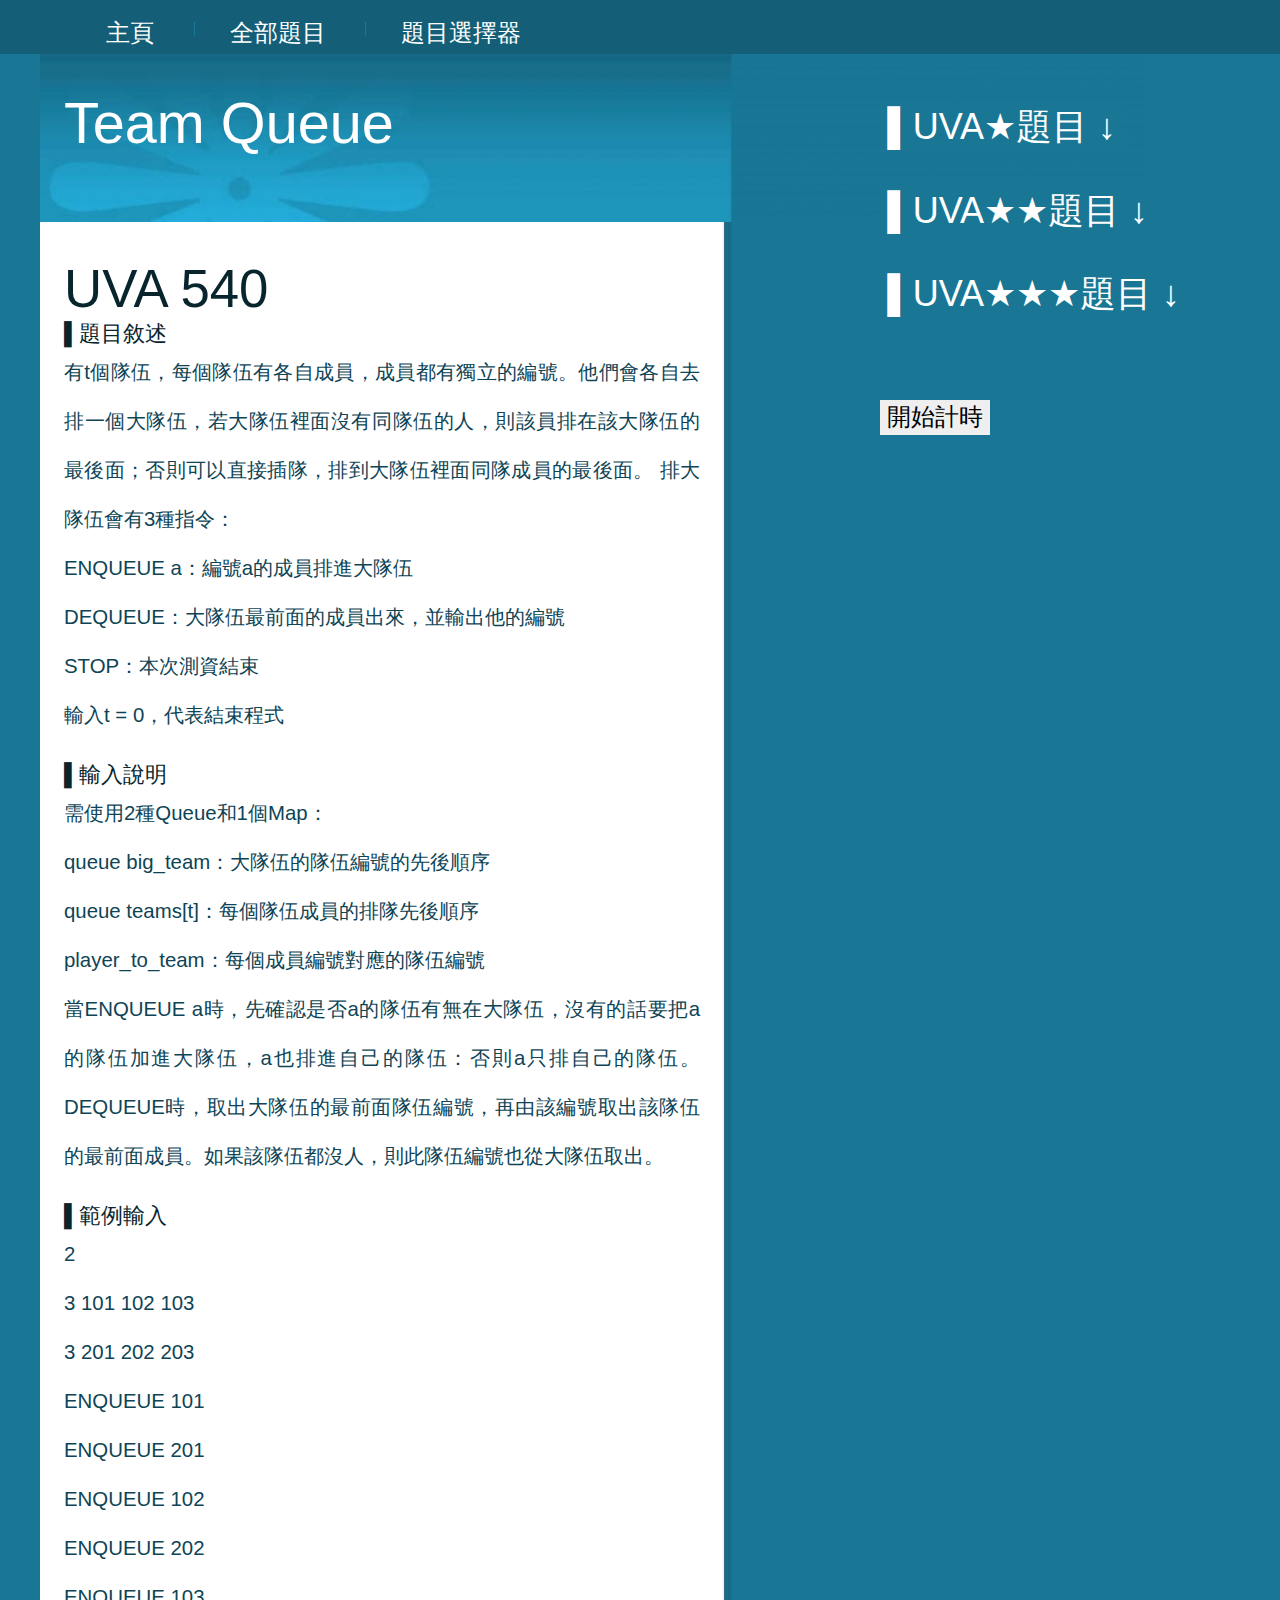
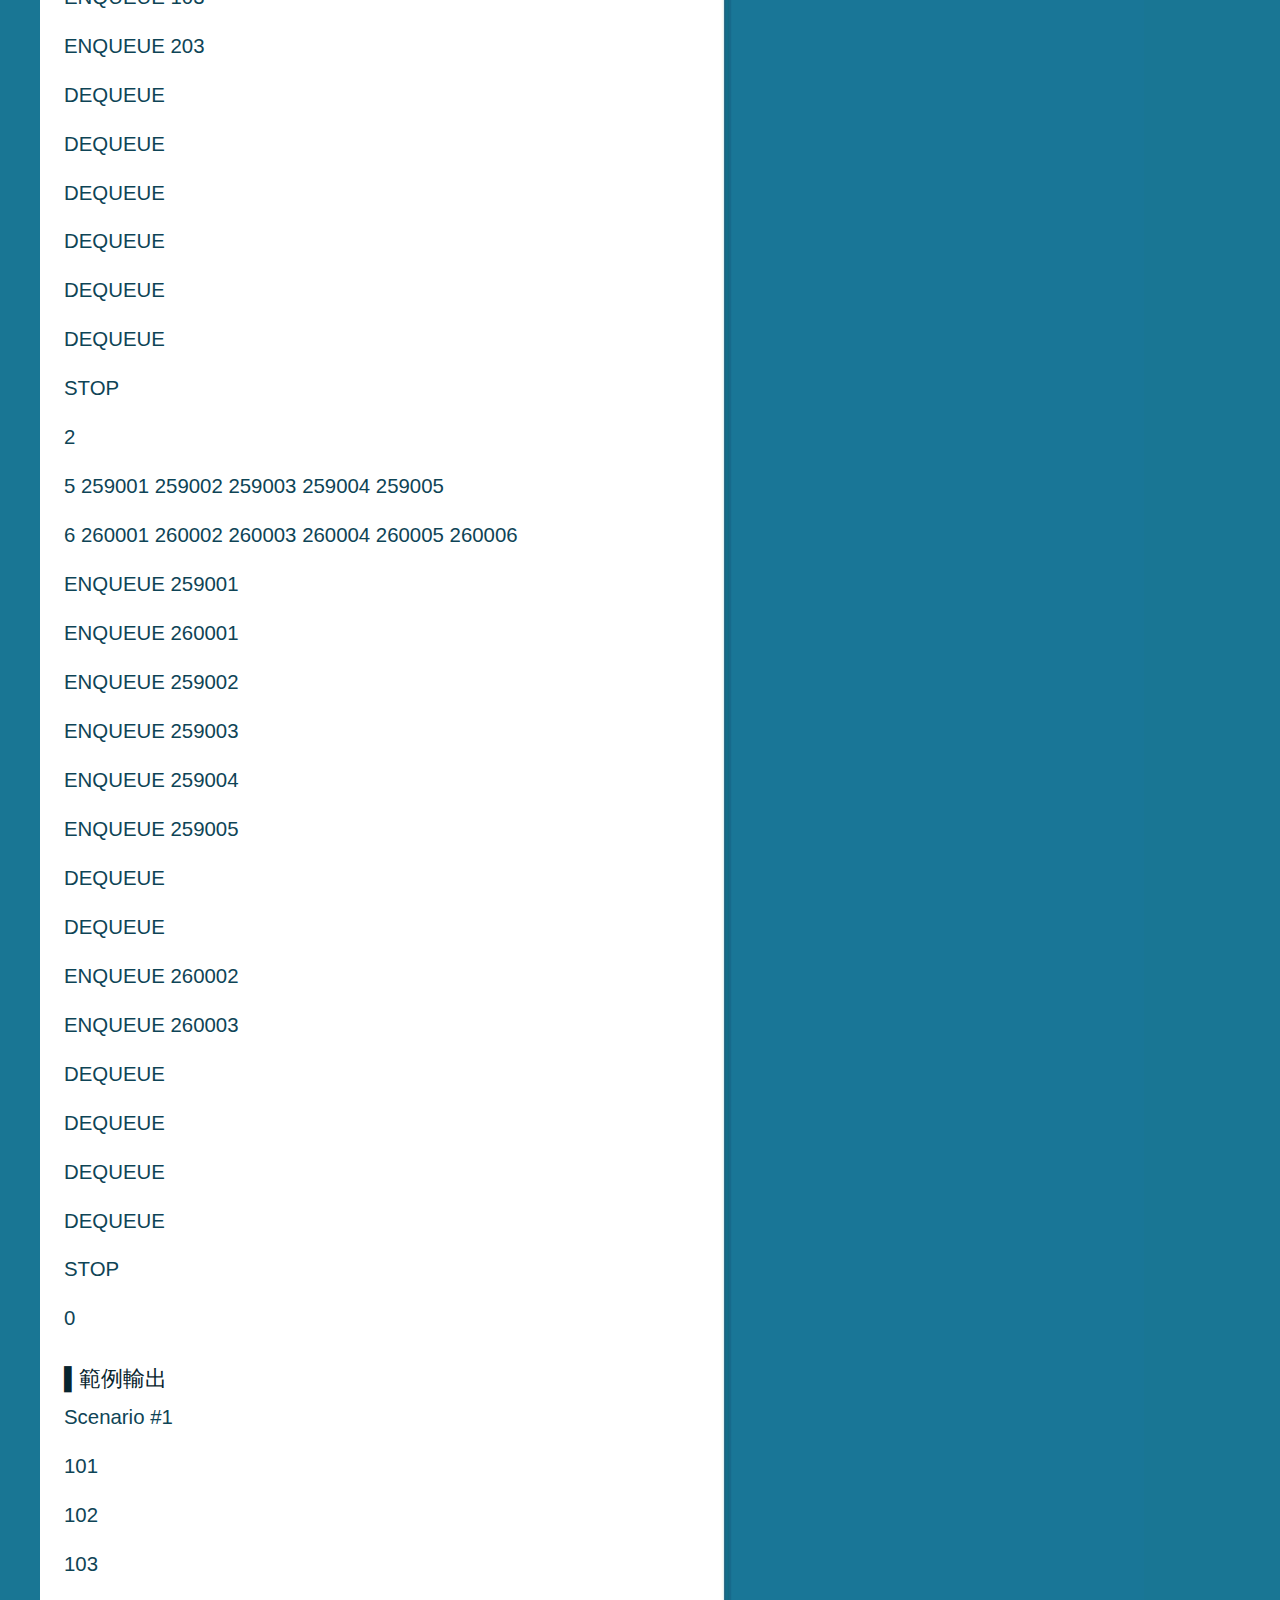
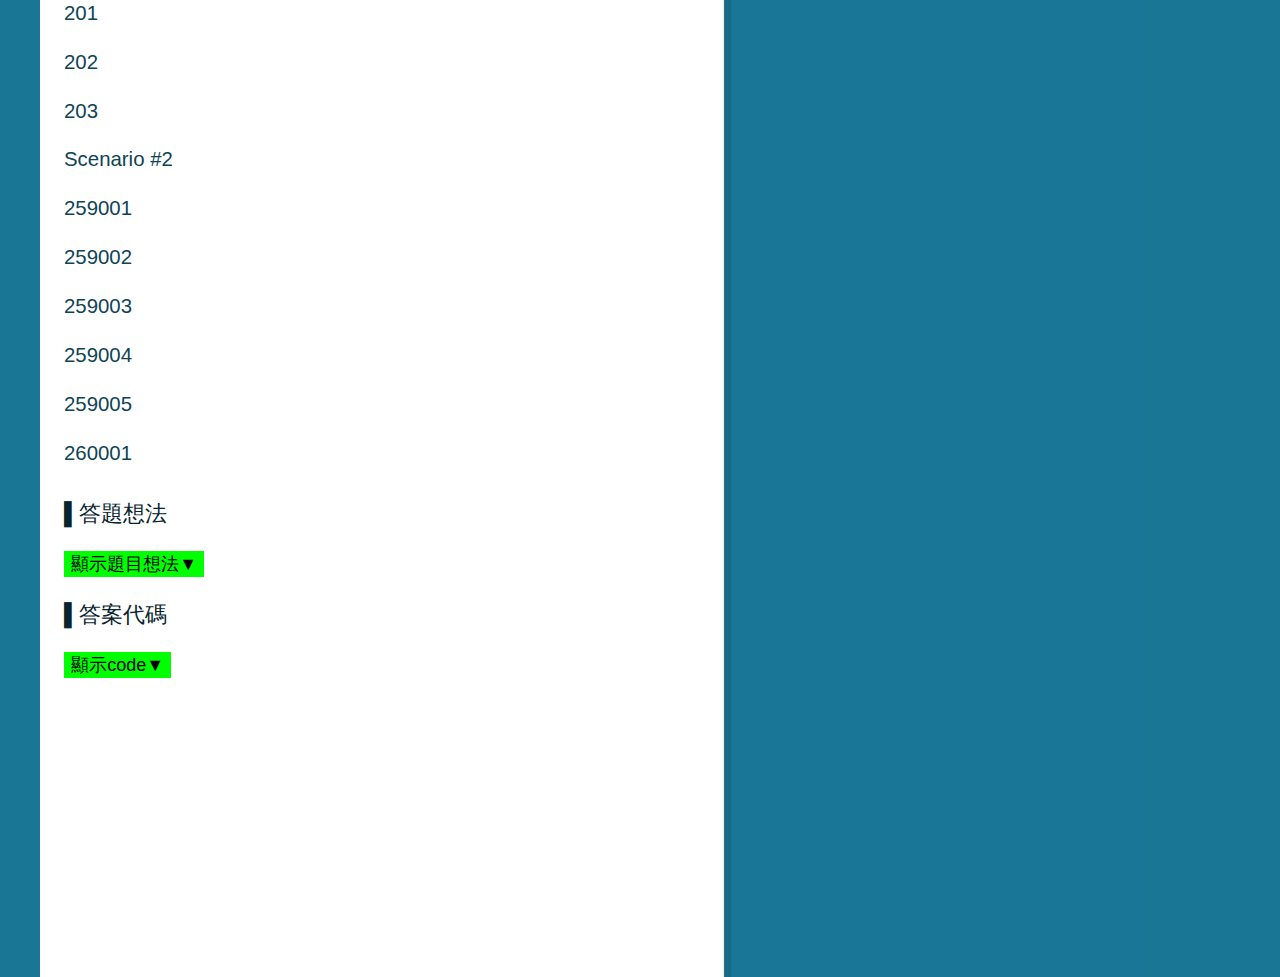
<file: index_uva540.html>
﻿<!DOCTYPE html PUBLIC "-//W3C//DTD XHTML 1.0 Strict//EN" "http://www.w3.org/TR/xhtml1/DTD/xhtml1-strict.dtd">

<html xmlns="http://www.w3.org/1999/xhtml">
<head>
	<meta http-equiv="content-type" content="text/html; charset=utf-8" />
	<title>Emblazoned by TEMPLATED</title>
	<meta name="keywords" content="" />
	<meta name="description" content="" />
	<link href="style.css" rel="stylesheet" type="text/css" media="screen" />


	<script src="https://code.jquery.com/jquery-3.5.1.min.js"></script>
	<script src="Script1.js"></script>

	<script>
		var x = 0;
		var start = 0;
        function CON() {
            x = 1;
            var button = document.getElementById("BUT");
            var buttonP = document.getElementById("BUTP");
            var buttonS = document.getElementById("BUTS");
            var buttonR = document.getElementById("BUTR");
            buttonP.style.display = "block";
            buttonS.style.display = "block";
            buttonR.style.display = "block";
            button.style.display = "none";
        }

        function PAU() {
			x = 0;
			start = 1;
        }
        function START() {
			x = 1;
			start = 1;
        }
        function RESET() {
			time = 45 * 60;
			start = 1;
        }

		var time = 45 * 60;
		function CountDown() {
			if (time >= 0) {
				sec = Math.floor(time % 60);
				min = Math.floor(time / 60);

				information = min + "分" + sec + "秒" + "時間結束";
				if (x == 1 || start==1) {
					document.getElementById("TI").innerHTML = information;
				}
				if (x == 1) {
					--time;
				}
			} else {
				clearInterval(TI);
				document.getElementById("TI").innerHTML = "時間結束";
			}
		}
		TI = setInterval("CountDown()", 1000);
	</script>
</head>
<body>
	<div id="header-wrapper">
		<div id="header">
			<div id="menu">
				<ul>
					<li><a href="index.html" class="first">主頁</a></li>
					<li><a href="ALLP.html">全部題目</a></li>
					<li><a href="choose.html">題目選擇器</a></li>
					
				</ul>
			</div>
			

		</div>
	</div>
	
	<div id="wrapper">
		<div id="page">
			<div id="logo">
				<h1>Team Queue</h1>

			</div>
			<hr />
			
			<div id="content">
				<h1>UVA 540</h1>
				<h2>▌題目敘述</h2>
				<p>
					有t個隊伍，每個隊伍有各自成員，成員都有獨立的編號。他們會各自去排一個大隊伍，若大隊伍裡面沒有同隊伍的人，則該員排在該大隊伍的最後面；否則可以直接插隊，排到大隊伍裡面同隊成員的最後面。
					排大隊伍會有3種指令：<br />
					ENQUEUE a：編號a的成員排進大隊伍<br />
					DEQUEUE：大隊伍最前面的成員出來，並輸出他的編號<br />
					STOP：本次測資結束<br />
					輸入t = 0，代表結束程式
				</p>
				<h2>▌輸入說明</h2>
				<p>
					需使用2種Queue和1個Map：<br />
					queue<int>
						big_team：大隊伍的隊伍編號的先後順序<br />
						queue<Set>
							teams[t]：每個隊伍成員的排隊先後順序<br />
							player_to_team：每個成員編號對應的隊伍編號<br />
							當ENQUEUE a時，先確認是否a的隊伍有無在大隊伍，沒有的話要把a的隊伍加進大隊伍，a也排進自己的隊伍：否則a只排自己的隊伍。
							DEQUEUE時，取出大隊伍的最前面隊伍編號，再由該編號取出該隊伍的最前面成員。如果該隊伍都沒人，則此隊伍編號也從大隊伍取出。
						</Set>
					</int>
				</p>
				<h2>▌範例輸入</h2>
				<p>
					2<br />
					3 101 102 103<br />
					3 201 202 203<br />
					ENQUEUE 101<br />
					ENQUEUE 201<br />
					ENQUEUE 102<br />
					ENQUEUE 202<br />
					ENQUEUE 103<br />
					ENQUEUE 203<br />
					DEQUEUE<br />
					DEQUEUE<br />
					DEQUEUE<br />
					DEQUEUE<br />
					DEQUEUE<br />
					DEQUEUE<br />
					STOP<br />
					2<br />
					5 259001 259002 259003 259004 259005<br />
					6 260001 260002 260003 260004 260005 260006<br />
					ENQUEUE 259001<br />
					ENQUEUE 260001<br />
					ENQUEUE 259002<br />
					ENQUEUE 259003<br />
					ENQUEUE 259004<br />
					ENQUEUE 259005<br />
					DEQUEUE<br />
					DEQUEUE<br />
					ENQUEUE 260002<br />
					ENQUEUE 260003<br />
					DEQUEUE<br />
					DEQUEUE<br />
					DEQUEUE<br />
					DEQUEUE<br />
					STOP<br />
					0
				</p>
				<h2>▌範例輸出</h2>
				<p>
					Scenario #1<br />
					101<br />
					102<br />
					103<br />
					201<br />
					202<br />
					203<br />

					Scenario #2<br />
					259001<br />
					259002<br />
					259003<br />
					259004<br />
					259005<br />
					260001
				</p>
				<h2>▌答題想法</h2>
				<br />
				<div id="lala">
					<pre id="divM">

/*
題目想法:
題目看似非常複雜，但其實如果資料結構用的好是很容易的
因為要同時記錄排隊順序跟梯隊裡的人
所以就直接模擬即可

先用一個Deque存排隊的順序(依隊伍編號，不是實際排隊情形)
一個存目前隊伍裡有誰
一個存那個人屬於第幾個隊伍
因為可以插隊，所以DEQUEUE時就依目前排第一的隊伍依序pop
如果原本排第一的隊伍沒人了
就讓第二個隊伍去排隊即可
*/
                    </pre>
				</div>
				<button id="buttonM" style="border:none; color :black;  background-color:#00FF00; font-size:15px; outline:none">顯示題目想法▼</button>
				<br />
				<br />
				<h2>▌答案代碼</h2>
				<div id="la">
					<pre id="div1" style="display: none;">
                    

#include &ltiostream&gt
#include &ltvector&gt
#include &ltqueue&gt
using namespace std;

int main() {
string str;
int a, b;
int temp;
int cnt=0;
while (cin &gt&gt a) {
if (a == 0) break;
cnt++;
cout &lt&lt "Scenario #" &lt&ltcnt&lt&lt endl;
deque&ltdeque&ltint&gt&gt bq(a);
deque&ltint&gt check(1e6, -1);
deque&ltint&gt check1;
for (int i = 0; i &lt a; i++) {
cin &gt&gt b;
for (int j = 0; j &lt b; j++) {
cin &gt&gt temp;
check[temp] = i; //該數字是第幾隊
            }
        }
while (cin &gt&gt str) {
if (str == "ENQUEUE") {
cin &gt&gt temp;
if (bq[check[temp]].empty()) { //如果目前該梯隊還沒有人
check1.push_back(check[temp]); //把輸出順序放進去
                }
bq[check[temp]].push_back(temp); //把人排進去
            }
else if (str == "STOP") break;
else if (str == "DEQUEUE") {
cout &lt&lt bq[check1.front()].front() &lt&lt endl;
//依照先前進來的順序出去
bq[check1.front()].pop_front(); //排完的人就出去
if (bq[check1.front()].empty()) { //如果該梯隊沒有人了
check1.pop_front(); //把整個梯隊pop出去
                }
            }
        }
cout &lt&lt endl;
    }
}

                                    

                   </pre>
				</div>
				<br />
				<button id="button1" style="border:none; color :black;  background-color:#00FF00; font-size:15px; outline:none">顯示code▼</button>
				<br />
				<br />
				<br />
				<br />
				<br />
				<br />
				<br />
				<br />
				<br />
				<br />
				<br />
				<br />
				<br />

			</div>
			
			<div id="sidebar">

				<button class="button1" style="border:none; color :white;  background-color:#197694; font-size:30px; outline:none">▌UVA★題目 ↓</button>
				<div class="lal">
					<div class="div1">
						<a href="index_uva10050.html" style="color:white">UVA10050</a><br /><br />
						<a href="index_uva1225.html" style="color:white">UVA1225</a><br /><br />
						<a href="#" style="color:white">UVA100</a><br /><br />
						<a href="#" style="color:white">UVA10055</a><br /><br />
						<a href="#" style="color:white">UVA00494</a><br /><br />
						<a href="#" style="color:white">UVA10696</a><br /><br />
					</div>
				</div>
				<br /><br />
				<button class="button2" style="border:none; color :white;  background-color:#197694; font-size:30px; outline:none">▌UVA★★題目 ↓</button>
				<div class="lal">
					<div class="div2">
						<a href="index_uva457.html" style="color:white">UVA457</a><br /><br />
						<a href="index_uva729.html" style="color:white">UVA729</a><br /><br />
						<a href="index_uva10954.html" style="color:white">UVA10954</a><br /><br />
						<a href="#" style="color:white">UVA10812</a><br /><br />
						<a href="#" style="color:white">UVA10696</a><br /><br />
						<a href="#" style="color:white">UVA12149</a><br /><br />
					</div>
				</div>
				<br /><br />
				<button class="button3" style="border:none; color :white;  background-color:#197694; font-size:30px; outline:none">▌UVA★★★題目 ↓</button>
				<div class="lal">
					<div class="div3">
						<a href="index_uva540.html" style="color:white">UVA540</a><br /><br />
						<a href="index_uva11389.html" style="color:white">UVA11389</a><br /><br />
						<a href="index_uva10276.html" style="color:white">UVA10276</a><br /><br />
						<a href="index_uva10815.html" style="color:white">UVA10815</a><br /><br />

					</div>
				</div>

				<br />
				<br />
				<br />
				<br />
				<br />
				<form>
					<button type="button" onClick="CON()" id="BUT" style="border:none; color :black;  font-size:20px;">開始計時</button>

					<p id="TI" style="color:white;font-size:30px"></p>
				</form>
				<button type="button" id="BUTP" onclick="PAU()" style="border:none; color :black;  font-size:20px; display:none; ">暫停時間</button>
				<button type="button" id="BUTS" onclick="START()" style="border:none; color :black;  font-size:20px; display:none; ">開始時間</button>
				<button type="button" id="BUTR" onclick="RESET()" style="border:none; color :black;  font-size:20px; display:none; ">重置時間</button>

			</div>
			
			<div style="clear: both;">&nbsp;</div>
		</div>
	</div>

</body>
</html>
</file>
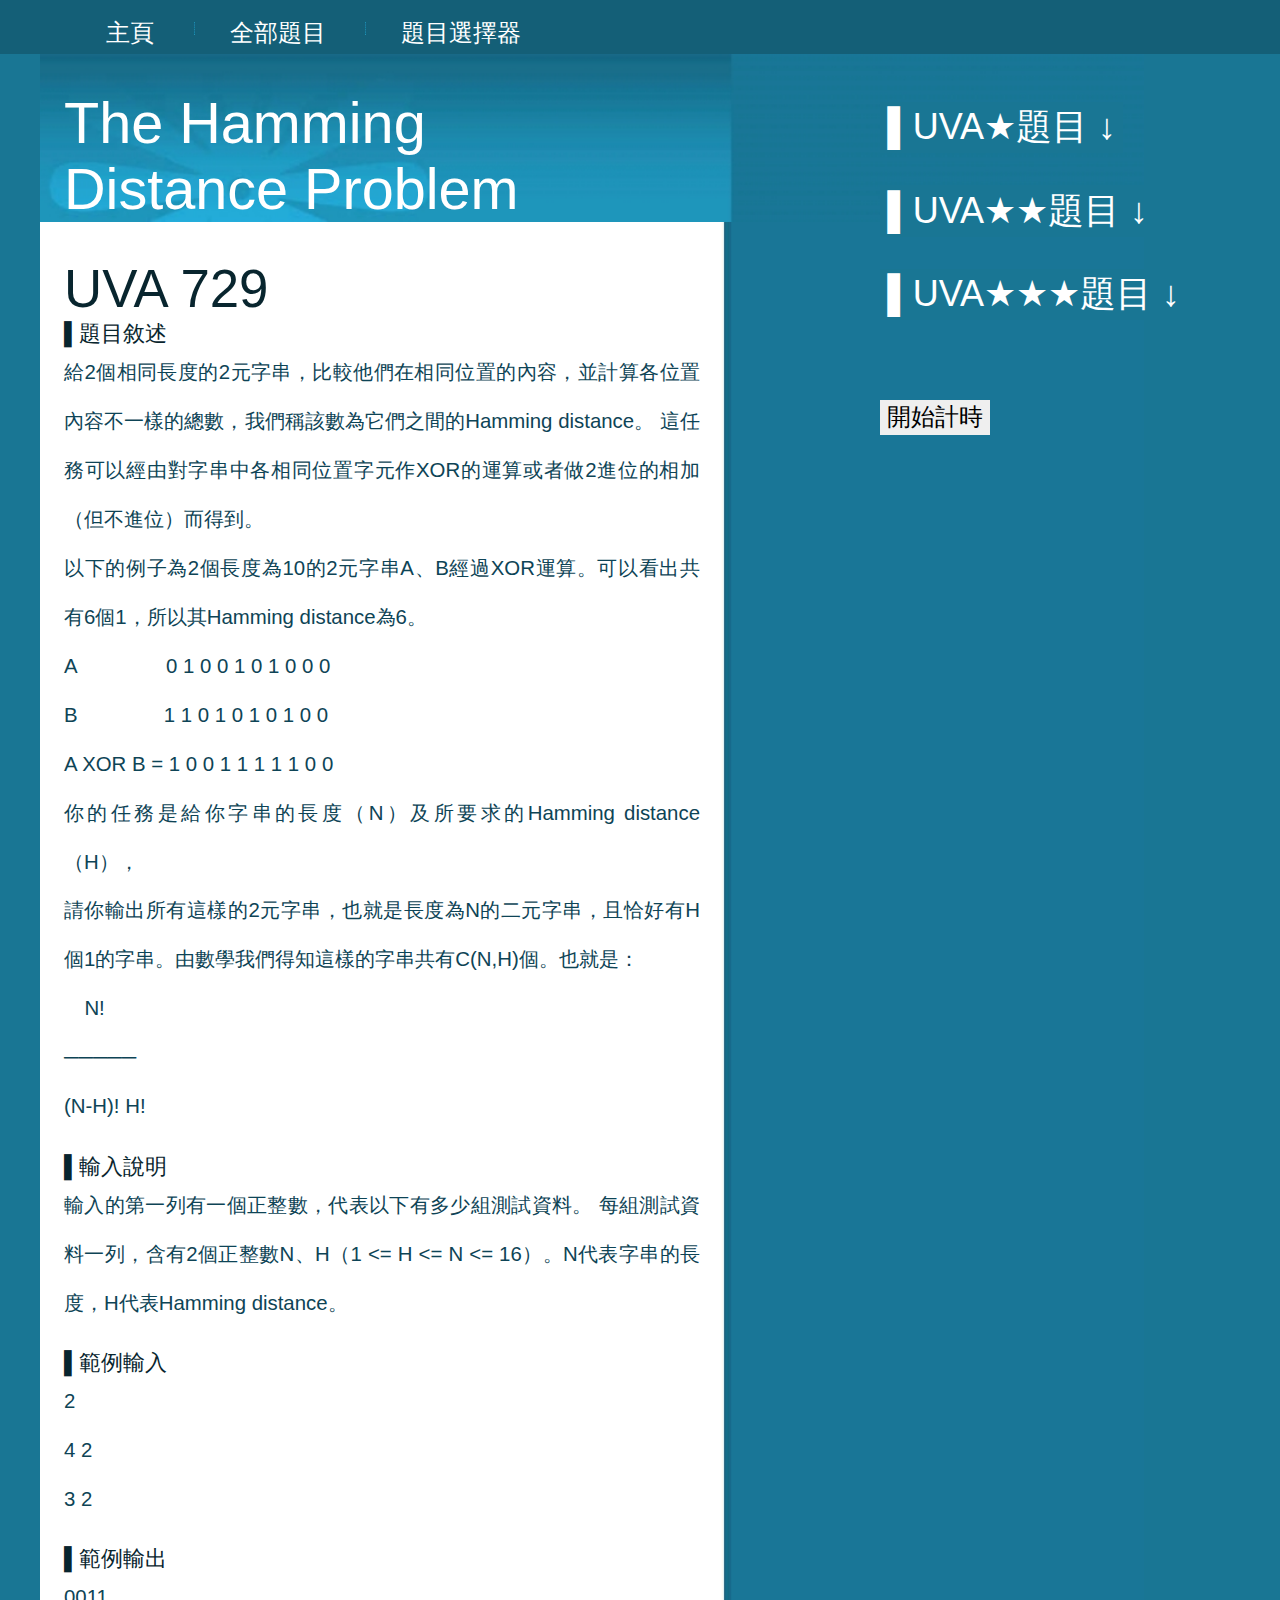
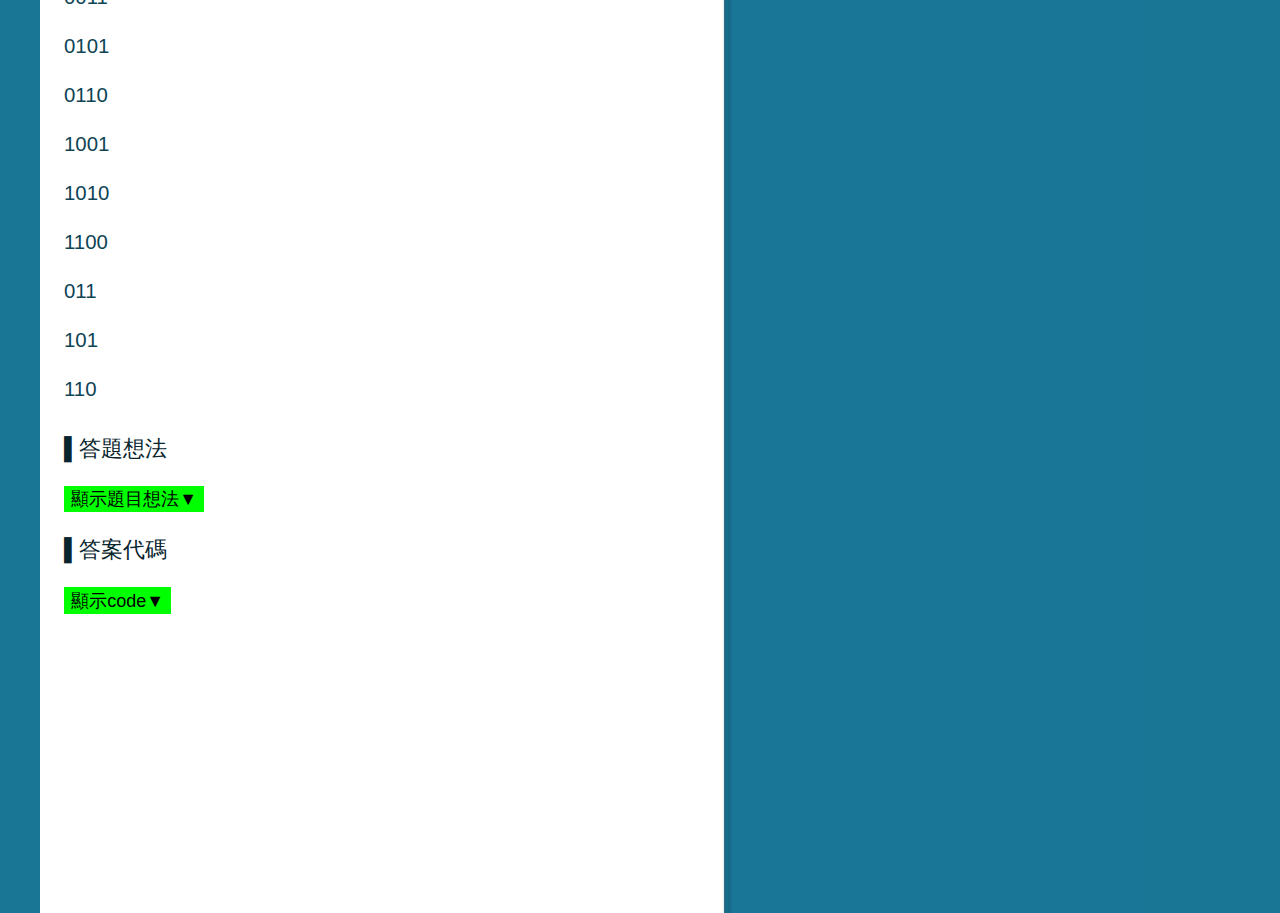
<file: index_uva729.html>
﻿<!DOCTYPE html PUBLIC "-//W3C//DTD XHTML 1.0 Strict//EN" "http://www.w3.org/TR/xhtml1/DTD/xhtml1-strict.dtd">

<html xmlns="http://www.w3.org/1999/xhtml">
<head>
	<meta http-equiv="content-type" content="text/html; charset=utf-8" />
	<title>Emblazoned by TEMPLATED</title>
	<meta name="keywords" content="" />
	<meta name="description" content="" />
	<link href="style.css" rel="stylesheet" type="text/css" media="screen" />


	<script src="https://code.jquery.com/jquery-3.5.1.min.js"></script>
	<script src="Script1.js"></script>

	<script>
        var x = 0;
        var start = 0;
        function CON() {
            x = 1;
            var button = document.getElementById("BUT");
            var buttonP = document.getElementById("BUTP");
            var buttonS = document.getElementById("BUTS");
            var buttonR = document.getElementById("BUTR");
            buttonP.style.display = "block";
            buttonS.style.display = "block";
            buttonR.style.display = "block";
            button.style.display = "none";
        }

        function PAU() {
            x = 0;
            start = 1;
        }
        function START() {
            x = 1;
            start = 1;
        }
        function RESET() {
            time = 35 * 60;
            start = 1;
        }

        var time = 35 * 60;
        function CountDown() {
            if (time >= 0) {
                sec = Math.floor(time % 60);
                min = Math.floor(time / 60);

                information = min + "分" + sec + "秒" + "時間結束";
                if (x == 1 || start == 1) {
                    document.getElementById("TI").innerHTML = information;
                }
                if (x == 1) {
                    --time;
                }
            } else {
                clearInterval(TI);
                document.getElementById("TI").innerHTML = "時間結束";
            }
        }
        TI = setInterval("CountDown()", 1000);
	</script>
</head>
<body>
	<div id="header-wrapper">
		<div id="header">
			<div id="menu">
				<ul>
					<li><a href="index.html" class="first">主頁</a></li>
					<li><a href="ALLP.html">全部題目</a></li>
					<li><a href="choose.html">題目選擇器</a></li>
					
				</ul>
			</div>
			

		</div>
	</div>
	
	<div id="wrapper">
		<div id="page">
			<div id="logo">
				<h1>The Hamming <br />
				Distance Problem</h1>

			</div>
			<hr />
			
			<div id="content">
				<h1>UVA 729</h1>
				<h2>▌題目敘述</h2>
				<p>
					給2個相同長度的2元字串，比較他們在相同位置的內容，並計算各位置內容不一樣的總數，我們稱該數為它們之間的Hamming distance。
					這任務可以經由對字串中各相同位置字元作XOR的運算或者做2進位的相加（但不進位）而得到。<br />
					以下的例子為2個長度為10的2元字串A、B經過XOR運算。可以看出共有6個1，所以其Hamming distance為6。<br />
					A &emsp;&emsp;&emsp;&nbsp;&nbsp;&nbsp; 0 1 0 0 1 0 1 0 0 0<br />
					B &emsp;&emsp;&nbsp;&nbsp;&nbsp;&nbsp;&nbsp;&nbsp; 1 1 0 1 0 1 0 1 0 0<br />
					A XOR B = 1 0 0 1 1 1 1 1 0 0<br />
					你的任務是給你字串的長度（N）及所要求的Hamming distance（H），<br />
					請你輸出所有這樣的2元字串，也就是長度為N的二元字串，且恰好有H個1的字串。由數學我們得知這樣的字串共有C(N,H)個。也就是：<br />

					&emsp;N!<br />
					─────<br />
					(N-H)! H!
				</p>
				<h2>▌輸入說明</h2>
				<p>
					輸入的第一列有一個正整數，代表以下有多少組測試資料。

					每組測試資料一列，含有2個正整數N、H（1 <= H <= N <= 16）。N代表字串的長度，H代表Hamming distance。
				</p>
				<h2>▌範例輸入</h2>
				<p>
					2<br />

					4 2<br />

					3 2
				</p>
				<h2>▌範例輸出</h2>
				<p>
					0011<br />
					0101<br />
					0110<br />
					1001<br />
					1010<br />
					1100<br />

					011<br />
					101<br />
					110
				</p>
				<h2>▌答題想法</h2>
				<br />
				<div id="lala">
					<pre id="divM">
/*
題目想法:
給定一個起始字串後，把所有組合依遞增印出，
此時可以想到運用permutation function枚舉組合情況
*/
                    </pre>
				</div>
				<button id="buttonM" style="border:none; color :black;  background-color:#00FF00; font-size:15px; outline:none">顯示題目想法▼</button>
				<br />
				<br />
				<h2>▌答案代碼</h2>
				<div id="la">
					<pre id="div1" style="display: none;">
                    

#include &ltiostream&gt
#include &ltvector&gt
#include &ltalgorithm&gt
using namespace std;

int main() {
int case_number,all,ones;
cin&gt&gtcase_number;
for(int i=0;i&ltcase_number;i++){
if(i!=0) cout&lt&ltendl;
cin&gt&gtall&gt&gtones;
vector&ltint&gt num(all-ones,0);
//先把前導0擺進陣列 數字長度-(1的個數)
for(int i=all-ones;i&ltall;i++){ 
num.push_back(1); //運用push_back把1擺進後方
		}
do{ //因為至少會有1種組合 所以使用 Do-while
for(int i=0;i&ltnum.size();i++){
cout&lt&ltnum[i];
			}
cout&lt&ltendl;
		}
while(next_permutation(num.begin(),num.end()));//下一種組合
	}
}

}
                                    

                   </pre>
				</div>
				<br />
				<button id="button1" style="border:none; color :black;  background-color:#00FF00; font-size:15px; outline:none">顯示code▼</button>
				<br />
				<br />
				<br />
				<br />
				<br />
				<br />
				<br />
				<br />
				<br />
				<br />
				<br />
				<br />
				<br />

			</div>
			
			<div id="sidebar">

				<button class="button1" style="border:none; color :white;  background-color:#197694; font-size:30px; outline:none">▌UVA★題目 ↓</button>
				<div class="lal">
					<div class="div1">
						<a href="index_uva10050.html" style="color:white">UVA10050</a><br /><br />
						<a href="index_uva1225.html" style="color:white">UVA1225</a><br /><br />
						<a href="#" style="color:white">UVA100</a><br /><br />
						<a href="#" style="color:white">UVA10055</a><br /><br />
						<a href="#" style="color:white">UVA00494</a><br /><br />
						<a href="#" style="color:white">UVA10696</a><br /><br />
					</div>
				</div>
				<br /><br />
				<button class="button2" style="border:none; color :white;  background-color:#197694; font-size:30px; outline:none">▌UVA★★題目 ↓</button>
				<div class="lal">
					<div class="div2">
						<a href="index_uva457.html" style="color:white">UVA457</a><br /><br />
						<a href="index_uva729.html" style="color:white">UVA729</a><br /><br />
						<a href="index_uva10954.html" style="color:white">UVA10954</a><br /><br />
						<a href="#" style="color:white">UVA10812</a><br /><br />
						<a href="#" style="color:white">UVA10696</a><br /><br />
						<a href="#" style="color:white">UVA12149</a><br /><br />
					</div>
				</div>
				<br /><br />
				<button class="button3" style="border:none; color :white;  background-color:#197694; font-size:30px; outline:none">▌UVA★★★題目 ↓</button>
				<div class="lal">
					<div class="div3">
						<a href="index_uva540.html" style="color:white">UVA540</a><br /><br />
						<a href="index_uva11389.html" style="color:white">UVA11389</a><br /><br />
						<a href="index_uva10276.html" style="color:white">UVA10276</a><br /><br />
						<a href="index_uva10815.html" style="color:white">UVA10815</a><br /><br />

					</div>
				</div>

				<br />
				<br />
				<br />
				<br />
				<br />
				<form>
					<button type="button" onClick="CON()" id="BUT" style="border:none; color :black;  font-size:20px;">開始計時</button>

					<p id="TI" style="color:white;font-size:30px"></p>
				</form>
				<button type="button" id="BUTP" onclick="PAU()" style="border:none; color :black;  font-size:20px; display:none; ">暫停時間</button>
				<button type="button" id="BUTS" onclick="START()" style="border:none; color :black;  font-size:20px; display:none; ">開始時間</button>
				<button type="button" id="BUTR" onclick="RESET()" style="border:none; color :black;  font-size:20px; display:none; ">重置時間</button>
			</div>
			
			<div style="clear: both;">&nbsp;</div>
		</div>
	</div>

</body>
</html>
</file>
<file: style.css>
/*
Design by TEMPLATED
http://templated.co
Released for free under the Creative Commons Attribution License
*/

body {
	margin: 0px;
	padding: 0;
	background: #FFFFFF;
	font-family: Arial, Helvetica, sans-serif;
	font-size: 17px;
	color: #0E4456;
	zoom: 120%;
}

h1, h2, h3 {
	margin: 0;
	text-transform: uppercase;
	font-weight: normal;
	color: #08252E;
}

h1 { font-size: 44px; }

h2 { font-size: 18px; }

h3 { }

p, ul, ol {
	margin-top: 0;
	line-height: 240%;
	text-align: justify;
}

ul, ol { }

blockquote { }

a { color: #22A3CD; }

a:hover { text-decoration: none; }

a img {
	border: none;
}

img.left {
	float: left;
	margin: 7px 30px 0 0;
}

img.right {
	float: right;
	margin: 7px 0 0 30px;
}

hr { display: none; }

.list1 {
}

.list1 li {
	float: left;
	line-height: normal;
}

.list1 li img {
	margin: 0 30px 30px 0;
}

.list1 li.alt img {
	margin-right: 0;
}

#wrapper {
	margin: 0px;
	padding: 0px;
	background: #197694;
}

/* Header */

#header-wrapper {
	margin: 0px;
	padding: 0px;
	background: #145F77;
}

#header {
	width: 960px;
	height: 45px;
	margin: 0 auto;
}

/* Menu */

#menu {
	float: left;
	width: 650px;
	height: 45px;
}

#menu ul {
	margin: 0;
	padding: 0px 0px 0px 5px;
	list-style: none;
	line-height: normal;
}

#menu li {
	display: block;
	float: left;
}

#menu a {
	display: block;
	float: left;
	height: 31px;
	margin-right: 3px;
	padding: 14px 30px 0px 30px;
	background: url(images/img04.jpg) no-repeat left 18px;
	text-decoration: none;
	text-transform: capitalize;
	font-family: Arial, Helvetica, sans-serif;
	font-size: 20px;
	color: #FFFFFF;
}

#menu a:hover { text-decoration: underline; }

#menu .current_page_item a {
	height: 50px;
	color: #FFFFFF;
}

#menu .first {
	background: none;
}
/* Search */

#search {
	float: right;
	width: 310px;
	height: 50px;
}

#search form {
	float: right;
	margin: 0;
	padding: 14px 30px 0 0;
}

#search fieldset {
	margin: 0;
	padding: 0;
	border: none;
}

#search input {
	float: left;
	font: 12px Georgia, "Times New Roman", Times, serif;
	border: none;
}

#search-text {
	width: 200px;
	height: 18px;
	padding: 3px 0 0 5px;
	border: 1px solid #333333;
	background: #ECF9E4;
	color: #000000;
}

#search-submit {
	height: 21px;
	margin-left: 10px;
	padding: 0px 5px;
	background: #000000;
	color: #FFFFFF;
}

/* Page */

#page {
	width: 1000px;
	margin: 0 auto;
	background: url(images/img01.jpg) repeat-y left top;
}


/** LOGO */

#logo {
	width: 1000px;
	height: 140px;
	margin: 0 auto;
	background: url(images/img03.jpg) no-repeat left top;
}

    #logo h1, #logo p {
        margin: 0px;
        line-height: normal;
        text-transform: none;
        font-weight: normal;
        color: #FFFFFF;
    }

#logo p {
	padding-left: 25px;
	text-transform: uppercase;
	font-size: 13px;
	font-weight: bold;
	color: #FFFFFF;
}

#logo h1 {
	padding-left: 20px;
	padding-top: 30px;
	font-size: 48px;
}

#logo a {
	text-decoration: none;
	color: #FFFFFF;
}

#logo h1 a {
	text-decoration: none;
	color: #FFFFFF;
}


#banner {
	padding-bottom: 20px;
}

/* Content */

#content {
	float: left;
	width: 530px;
	padding: 30px 30px 0px 20px;
}

/* Post */

.post {
	margin-bottom: 45px;
	
}

.post .title {
	height: 30px;
	color: #08252E;
}

.post .title a {
	text-decoration: none;
	text-transform: capitalize;
	font-size: 30px;
	color: #08252E;
}

.post .date {
}

.post .meta {
	margin-left: 2px;
	padding: 2px 30px 2px 16px;
	background: url(images/img05.jpg) no-repeat left 8px;
	font-family: Arial, Helvetica, sans-serif;
	font-weight: normal;
	font-size: 10px;
	color: #66665E;
}

.post .meta span {
	display: block;
	margin-top: -10px;
}

.post .meta a { }

.post .entry {
	padding: 10px 0 30px 0;
}

.post .links {
	margin: 0 250px 0 0;
	padding: 0 0 0 0px;
}

.post .links .comments {
}

.post .links .permalink {
	padding-left: 17px;
}

/* Sidebar */

#sidebar {
	float: right;
	width: 300px;
	margin-top: -100px;
	font-family: Arial, Helvetica, sans-serif;
	font-size: 12px;
}

#sidebar ul {
	margin: 0;
	padding: 0;
	list-style: none;
	line-height: normal;
}

#sidebar li {
	margin-bottom: 30px;
	padding: 0 0 5px 0px;
}

#sidebar li ul {
	margin: 0px 14px;
}

#sidebar li li {
	margin: 0;
	padding: 5px 0px;
	border-bottom: 1px dashed #1E8FB3;
}

#sidebar li li a {
	padding: 0px 0px 0px 20px;
	font-weight: normal;
}

#sidebar li li a:hover {
}

#sidebar p {
	margin: 0 0 0px 20px;
	padding: 0px 14px;
	line-height: 200%;
	color: #84D2EB;
}

#sidebar h2 {
	height: 30px;
	margin: 0 0 10px 20px;
	padding: 6px 0 2px 14px;
	text-transform: capitalize;
	font-size: 18px;
	font-weight: normal;
	color: #FFFFFF;
}

#sidebar a {
	text-align: left;
	text-decoration: none;
	font-weight: bold;
	color: #84D2EB;
}

/* Calendar */

#calendar {
}

#calendar caption {
	padding-bottom: 5px;
	font-weight: bold;
}

#calendar table {
	width: 100%;
	border-collapse: collapse;
	border-bottom: 1px solid #24130F;
	border-left: 1px solid #24130F;
	border-right: 1px solid #24130F;
}

#calendar thead th {
	padding: 5px 0;
	text-align: center;
	border-top: 1px solid #24130F;
	border-left: 1px solid #24130F;
	background: #24130F;
}

#calendar tbody td {
	padding: 5px 0;
	text-align: center;
	border-top: 1px solid #24130F;
	border-left: 1px solid #24130F;
	border-bottom: 1px solid #24130F;
}

#calendar tfoot td {
	padding: 5px;
	border-left: 1px solid #24130F;
	border-bottom: 1px solid #24130F;
}

#calendar tfoot #next {
	border-top: 1px solid #24130F;
	text-align: right;
}

#calendar tfoot #prev {
	border-top: 1px solid #24130F;
}

#calendar .pad {
	border-bottom: 1px solid #24130F;
}

#calendar #today {
	background: #24130F;
}

/* Footer */

#footer {
	width: 920px;
	height: 49px;
	margin: 0 auto;
	padding-top: 50px;
}

#footer-bgcontent {
	margin: 0px;
	padding: 0px;
	height: 99px;
}

#footer p {
	margin: 0;
	text-align: right;
	line-height: normal;
	font-size: 10px;
}

#footer a {
}

#la {
	width: 500px;
	margin: 0 auto;
	background: #404040 repeat-y left top;
	color: white;
	font-size: 15px;
}

.lal {
	width: 300px;
	margin: 0 auto;
	background: #197694 repeat-y left top;
	color: white;
	font-size: 15px;
}
#lala {
	width: 500px;
	margin: 0 auto;
	background: #404040 repeat-y left top;
	color: white;
	font-size: 15px;
}
</file>
